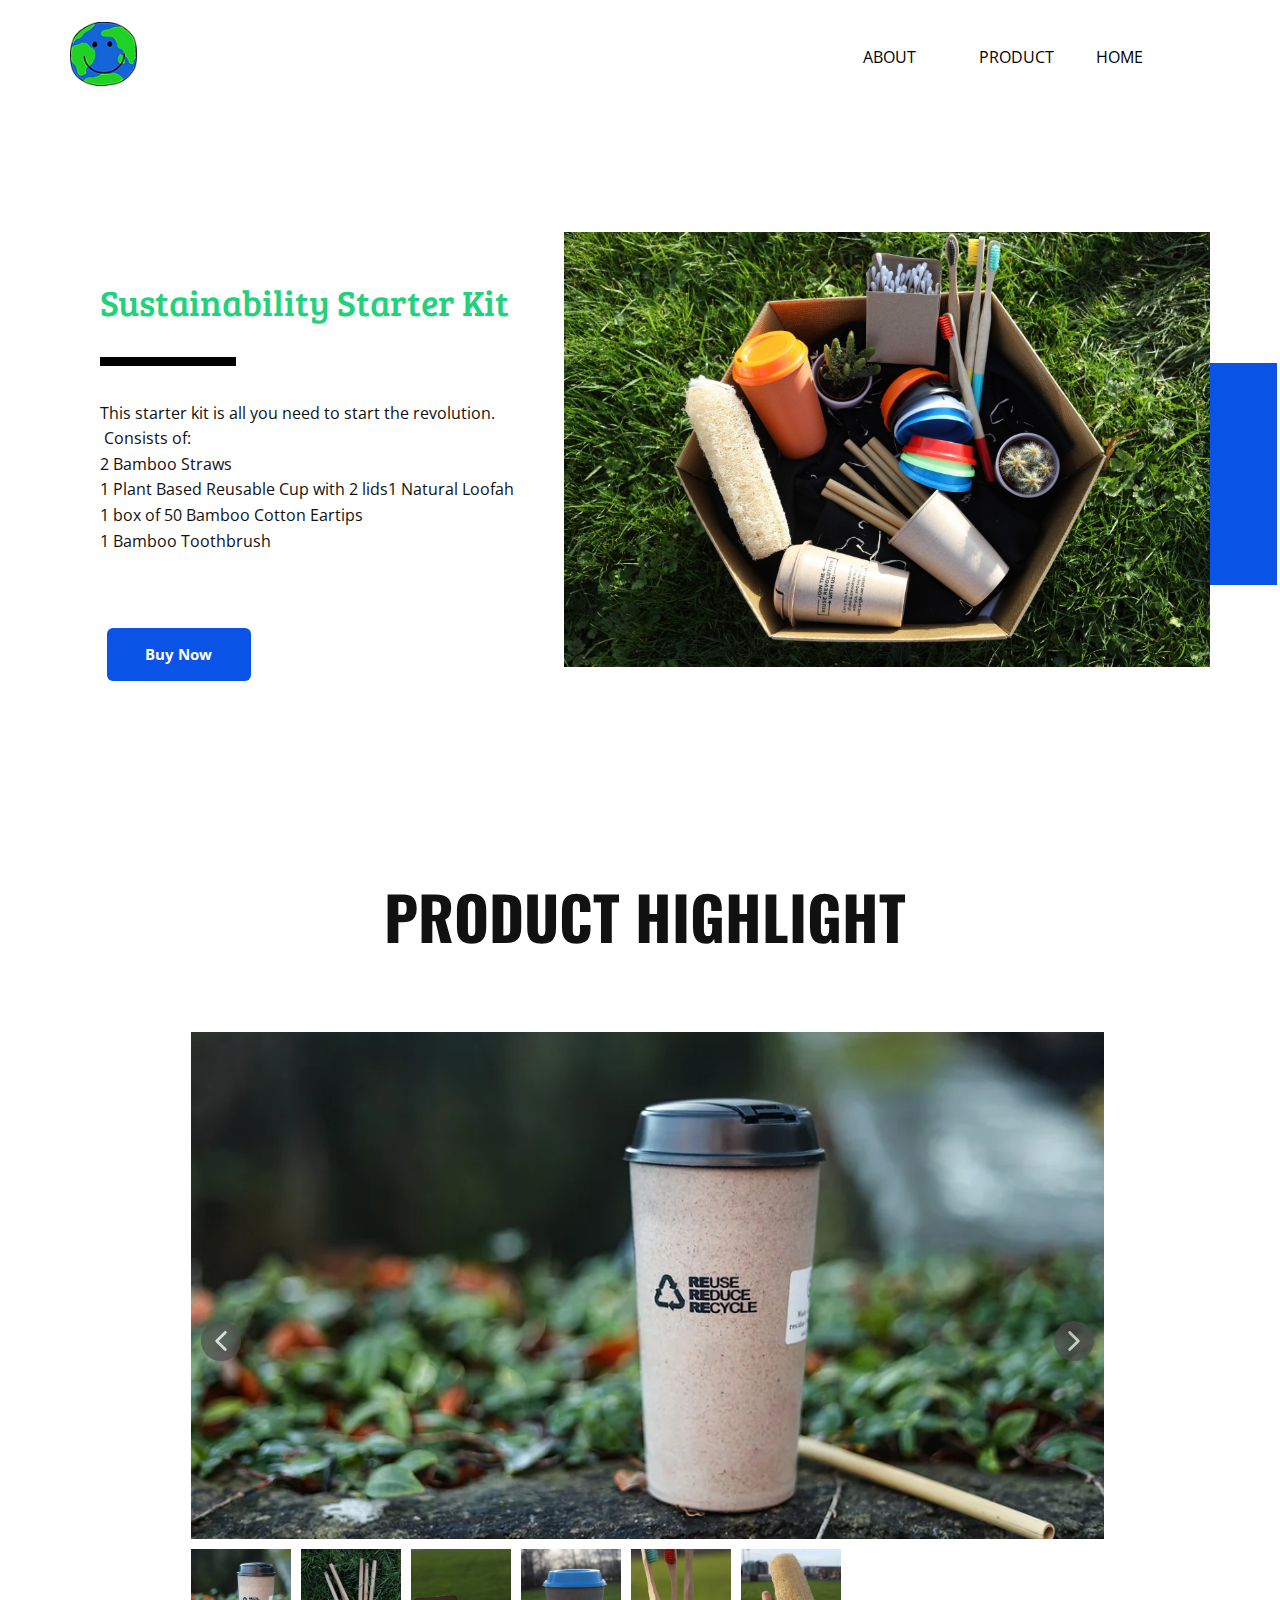
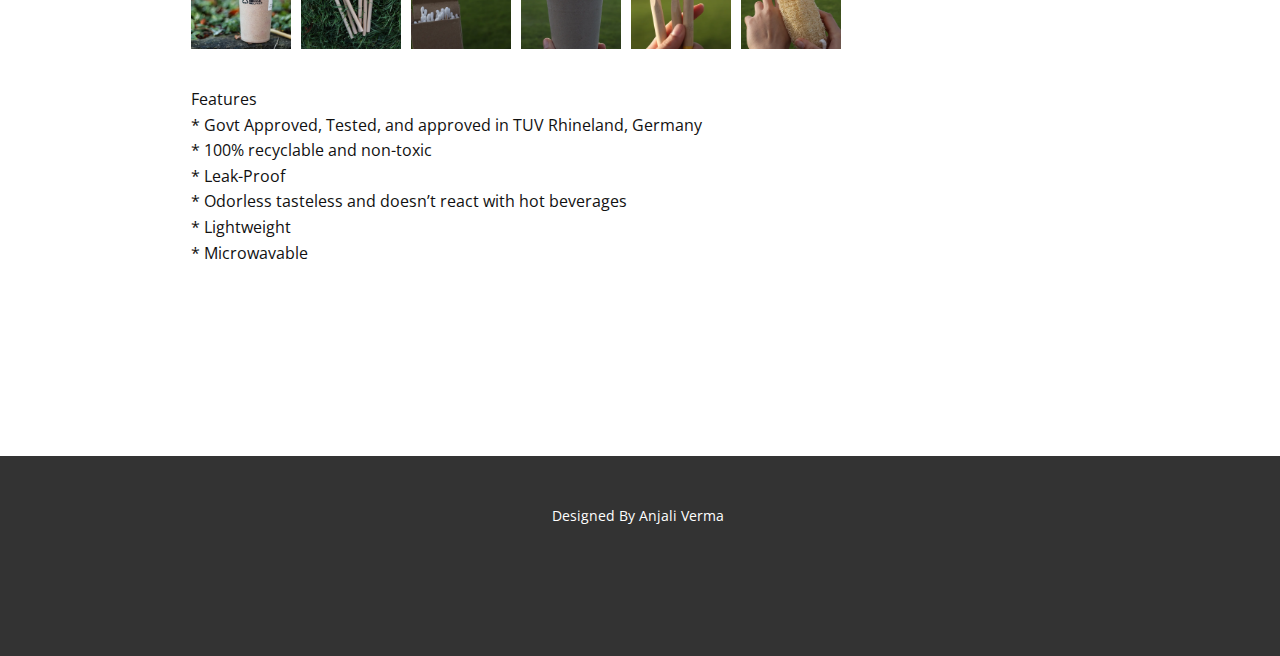
<file: Internship Website/index.html>
<!DOCTYPE html>
<html style="font-size: 16px;" lang="en"><head>
    <meta name="viewport" content="width=device-width, initial-scale=1.0">
    <meta charset="utf-8">
    <meta name="keywords" content="Car Rent">
    <meta name="description" content="">
    <title>Page 3</title>
    <link rel="stylesheet" href="nicepage.css" media="screen">
<link rel="stylesheet" href="Page-3.css" media="screen">
    <script class="u-script" type="text/javascript" src="jquery-1.9.1.min.js" defer=""></script>
    <script class="u-script" type="text/javascript" src="nicepage.js" defer=""></script>
    <meta name="generator" content="Nicepage 5.4.7, nicepage.com">
    <link id="u-theme-google-font" rel="stylesheet" href="https://fonts.googleapis.com/css?family=Roboto:100,100i,300,300i,400,400i,500,500i,700,700i,900,900i|Open+Sans:300,300i,400,400i,500,500i,600,600i,700,700i,800,800i">
    <link id="u-page-google-font" rel="stylesheet" href="https://fonts.googleapis.com/css?family=Oswald:200,300,400,500,600,700|Bree+Serif:400">
    
    
    
    <script type="application/ld+json">{
		"@context": "http://schema.org",
		"@type": "Organization",
		"name": "",
		"logo": "images/earth.jpg"
}</script>
    <meta name="theme-color" content="#0954e7">
    <meta property="og:title" content="Page 3">
    <meta property="og:type" content="website">
  <meta data-intl-tel-input-cdn-path="intlTelInput/"></head>
  <body data-home-page="https://website4032569.nicepage.io/Page-3.html?version=3efed354-3a32-4e52-9f94-bb6ebe6df15c" data-home-page-title="Page 3" class="u-body u-xl-mode" data-lang="en"><header class="u-clearfix u-header u-header" id="sec-2622"><div class="u-clearfix u-sheet u-sheet-1">
        <a href="#" class="u-image u-logo u-image-1" data-image-width="79" data-image-height="75">
          <img src="images/earth.jpg" class="u-logo-image u-logo-image-1">
        </a>
        <div class="u-list u-list-1">
          <div class="u-repeater u-repeater-1">
            <div class="u-container-style u-list-item u-repeater-item">
              <div class="u-container-layout u-similar-container u-container-layout-1">
                <a href="https://www.earthly.ie/product-page/sustainability-starter-pack" class="u-border-1 u-border-active-palette-2-base u-border-hover-palette-1-base u-border-no-left u-border-no-right u-border-no-top u-btn u-button-style u-custom-item u-none u-text-black u-btn-1" target="_blank">ABOUT</a>
              </div>
            </div>
            <div class="u-container-style u-list-item u-repeater-item">
              <div class="u-container-layout u-similar-container u-container-layout-2">
                <a href="https://www.earthly.ie/product-page/sustainability-starter-pack" class="u-border-1 u-border-active-palette-2-base u-border-hover-palette-1-base u-border-no-left u-border-no-right u-border-no-top u-btn u-button-style u-custom-item u-none u-text-black u-btn-2" target="_blank">PRODUCT</a>
              </div>
            </div>
            <div class="u-container-style u-list-item u-repeater-item">
              <div class="u-container-layout u-similar-container u-container-layout-3">
                <a href="https://www.earthly.ie/product-page/sustainability-starter-pack" class="u-border-1 u-border-active-palette-2-base u-border-hover-palette-1-base u-border-no-left u-border-no-right u-border-no-top u-btn u-button-style u-custom-item u-none u-text-black u-btn-3" target="_blank">HOME</a>
              </div>
            </div>
          </div>
        </div>
      </div></header> 
    <section class="u-clearfix u-section-1" id="sec-47a4">
      <div class="u-border-radius-0 u-palette-1-base u-shape u-shape-rectangle u-shape-1"></div>
      <div class="u-clearfix u-layout-wrap u-layout-wrap-1">
        <div class="u-layout">
          <div class="u-layout-row">
            <div class="u-align-left u-container-style u-layout-cell u-left-cell u-size-26 u-layout-cell-1">
              <div class="u-container-layout u-container-layout-1">
                <h1 class="u-custom-font u-text u-text-palette-4-dark-1 u-text-1">Sustainability Starter Kit</h1>
                <div class="u-border-9 u-border-black u-line u-line-horizontal u-line-1"></div>
                <p class="u-text u-text-2"> This starter kit is all you need to start the revolution.&nbsp;<br>&nbsp;Consists of:&nbsp;<br>2 Bamboo Straws<br>1 Plant Based Reusable Cup with 2 lids1 Natural Loofah<br>1 box of 50 Bamboo Cotton Eartips<br>1 Bamboo Toothbrush
                </p>
                <a href="https://www.earthly.ie/product-page/sustainability-starter-pack" class="u-btn u-btn-round u-button-style u-hover-palette-1-light-1 u-palette-1-base u-radius-6 u-btn-1" target="_blank">Buy Now</a>
              </div>
            </div>
            <div class="u-align-right u-container-style u-layout-cell u-right-cell u-size-34 u-layout-cell-2">
              <div class="u-container-layout u-valign-middle u-container-layout-2">
                <img class="u-expanded-width u-image u-image-default u-image-1" src="images/pic1.jpg" alt="" data-image-width="2870" data-image-height="1986">
              </div>
            </div>
          </div>
        </div>
      </div>
      <h1 class="u-text u-text-3">PRODUCT HIGHLIGHT</h1>
    </section>
    <section class="u-align-center u-clearfix u-section-2" id="sec-6a09">
      <div class="u-clearfix u-sheet u-sheet-1">
        <div class="u-carousel u-gallery u-layout-thumbnails u-lightbox u-no-transition u-show-text-always u-gallery-1" id="carousel-e131" data-interval="5000" data-u-ride="carousel">
          <div class="u-carousel-inner u-gallery-inner" role="listbox">
            <div class="u-active u-carousel-item u-gallery-item u-carousel-item-1">
              <div class="u-back-slide" data-image-width="980" data-image-height="551">
                <img class="u-back-image u-expanded" src="images/pic2.jpg">
              </div>
              <div class="u-over-slide u-over-slide-1">
                <h3 class="u-gallery-heading">Sample Title</h3>
                <p class="u-gallery-text">Sample Text</p>
              </div>
            </div>
            <div class="u-carousel-item u-gallery-item u-carousel-item-2">
              <div class="u-back-slide" data-image-width="980" data-image-height="551">
                <img class="u-back-image u-expanded" src="images/pic3.jpg">
              </div>
              <div class="u-over-slide u-over-slide-2">
                <h3 class="u-gallery-heading">Sample Title</h3>
                <p class="u-gallery-text">Sample Text</p>
              </div>
            </div>
            <div class="u-carousel-item u-gallery-item u-carousel-item-3" data-image-width="2836" data-image-height="1875">
              <div class="u-back-slide" data-image-width="980" data-image-height="551">
                <img class="u-back-image u-expanded" src="images/pic4.jpg">
              </div>
              <div class="u-over-slide u-over-slide-3">
                <h3 class="u-gallery-heading">Sample Title</h3>
                <p class="u-gallery-text">Sample Text</p>
              </div>
            </div>
            <div class="u-carousel-item u-gallery-item u-carousel-item-4" data-image-width="980" data-image-height="551">
              <div class="u-back-slide">
                <img class="u-back-image u-expanded" src="images/pic5.jpg">
              </div>
              <div class="u-over-slide u-over-slide-4">
                <h3 class="u-gallery-heading"></h3>
                <p class="u-gallery-text"></p>
              </div>
              <style data-mode="XL" data-visited="true"></style>
              <style data-mode="LG"></style>
              <style data-mode="MD"></style>
              <style data-mode="SM"></style>
              <style data-mode="XS"></style>
            </div>
            <div class="u-carousel-item u-gallery-item u-carousel-item-5" data-image-width="980" data-image-height="551">
              <div class="u-back-slide" data-image-width="980" data-image-height="551">
                <img class="u-back-image u-expanded" src="images/pic6.jpg">
              </div>
              <div class="u-over-slide u-over-slide-5">
                <h3 class="u-gallery-heading"></h3>
                <p class="u-gallery-text"></p>
              </div>
              <style data-mode="XL"></style>
              <style data-mode="LG"></style>
              <style data-mode="MD"></style>
              <style data-mode="SM"></style>
              <style data-mode="XS"></style>
            </div>
            <div class="u-carousel-item u-gallery-item u-carousel-item-6" data-image-width="980" data-image-height="551">
              <div class="u-back-slide">
                <img class="u-back-image u-expanded" src="images/pic7.jpg">
              </div>
              <div class="u-over-slide u-over-slide-6">
                <h3 class="u-gallery-heading"></h3>
                <p class="u-gallery-text"></p>
              </div>
              <style data-mode="XL"></style>
              <style data-mode="LG"></style>
              <style data-mode="MD"></style>
              <style data-mode="SM"></style>
              <style data-mode="XS"></style>
            </div>
          </div>
          <a class="u-absolute-vcenter u-carousel-control u-carousel-control-prev u-grey-70 u-icon-circle u-opacity u-opacity-70 u-spacing-10 u-text-white u-carousel-control-1" href="#carousel-e131" role="button" data-u-slide="prev">
            <span aria-hidden="true">
              <svg viewBox="0 0 451.847 451.847"><path d="M97.141,225.92c0-8.095,3.091-16.192,9.259-22.366L300.689,9.27c12.359-12.359,32.397-12.359,44.751,0
c12.354,12.354,12.354,32.388,0,44.748L173.525,225.92l171.903,171.909c12.354,12.354,12.354,32.391,0,44.744
c-12.354,12.365-32.386,12.365-44.745,0l-194.29-194.281C100.226,242.115,97.141,234.018,97.141,225.92z"></path></svg>
            </span>
            <span class="sr-only">
              <svg viewBox="0 0 451.847 451.847"><path d="M97.141,225.92c0-8.095,3.091-16.192,9.259-22.366L300.689,9.27c12.359-12.359,32.397-12.359,44.751,0
c12.354,12.354,12.354,32.388,0,44.748L173.525,225.92l171.903,171.909c12.354,12.354,12.354,32.391,0,44.744
c-12.354,12.365-32.386,12.365-44.745,0l-194.29-194.281C100.226,242.115,97.141,234.018,97.141,225.92z"></path></svg>
            </span>
          </a>
          <a class="u-absolute-vcenter u-carousel-control u-carousel-control-next u-grey-70 u-icon-circle u-opacity u-opacity-70 u-spacing-10 u-text-white u-carousel-control-2" href="#carousel-e131" role="button" data-u-slide="next">
            <span aria-hidden="true">
              <svg viewBox="0 0 451.846 451.847"><path d="M345.441,248.292L151.154,442.573c-12.359,12.365-32.397,12.365-44.75,0c-12.354-12.354-12.354-32.391,0-44.744
L278.318,225.92L106.409,54.017c-12.354-12.359-12.354-32.394,0-44.748c12.354-12.359,32.391-12.359,44.75,0l194.287,194.284
c6.177,6.18,9.262,14.271,9.262,22.366C354.708,234.018,351.617,242.115,345.441,248.292z"></path></svg>
            </span>
            <span class="sr-only">
              <svg viewBox="0 0 451.846 451.847"><path d="M345.441,248.292L151.154,442.573c-12.359,12.365-32.397,12.365-44.75,0c-12.354-12.354-12.354-32.391,0-44.744
L278.318,225.92L106.409,54.017c-12.354-12.359-12.354-32.394,0-44.748c12.354-12.359,32.391-12.359,44.75,0l194.287,194.284
c6.177,6.18,9.262,14.271,9.262,22.366C354.708,234.018,351.617,242.115,345.441,248.292z"></path></svg>
            </span>
          </a>
          <ol class="u-carousel-thumbnails u-spacing-10 u-carousel-thumbnails-1">
            <li class="u-active u-carousel-thumbnail u-carousel-thumbnail-1" data-u-target="#carousel-e131" data-u-slide-to="0">
              <img class="u-carousel-thumbnail-image u-image" src="images/pic2.jpg">
            </li>
            <li class="u-carousel-thumbnail u-carousel-thumbnail-2" data-u-target="#carousel-e131" data-u-slide-to="1">
              <img class="u-carousel-thumbnail-image u-image" src="images/pic3.jpg">
            </li>
            <li class="u-carousel-thumbnail u-carousel-thumbnail-3" data-u-target="#carousel-e131" data-u-slide-to="2">
              <img class="u-carousel-thumbnail-image u-image" src="images/pic4.jpg">
            </li>
            <li class="u-carousel-thumbnail u-carousel-thumbnail-4" data-u-target="#carousel-e131" data-u-slide-to="3">
              <img class="u-carousel-thumbnail-image u-image" src="images/pic5.jpg">
            </li>
            <li class="u-carousel-thumbnail u-carousel-thumbnail-5" data-u-target="#carousel-e131" data-u-slide-to="4">
              <img class="u-carousel-thumbnail-image u-image" src="images/pic6.jpg">
            </li>
            <li class="u-carousel-thumbnail u-carousel-thumbnail-6" data-u-target="#carousel-e131" data-u-slide-to="5">
              <img class="u-carousel-thumbnail-image u-image" src="images/pic7.jpg">
            </li>
          </ol>
        </div>
        <p class="u-align-left u-text u-text-default u-text-1">Features<br>* Govt Approved, Tested, and approved in TUV Rhineland, Germany<br>* 100% recyclable and non-toxic<br>* Leak-Proof<br>* Odorless tasteless and doesn’t react with hot beverages<br>* Lightweight<br>* Microwavable
        </p>
      </div>
    </section>
    
    
    <footer class="u-align-center u-clearfix u-footer u-grey-80 u-footer" id="sec-8ea5"><div class="u-clearfix u-sheet u-sheet-1">
        <p class="u-small-text u-text u-text-variant u-text-1">Designed By Anjali Verma&nbsp;</p>
      </div></footer>
    <section class="u-backlink u-clearfix u-grey-80">
      <a class="u-link" href="https://nicepage.com/website-templates" target="_blank">
        <span></span>
      </a>
      <p class="u-text">
        <span></span>
      </p>
      <a class="u-link" href="" target="_blank">
        <span></span>
      </a>
    </section>
  
</body></html>
</file>
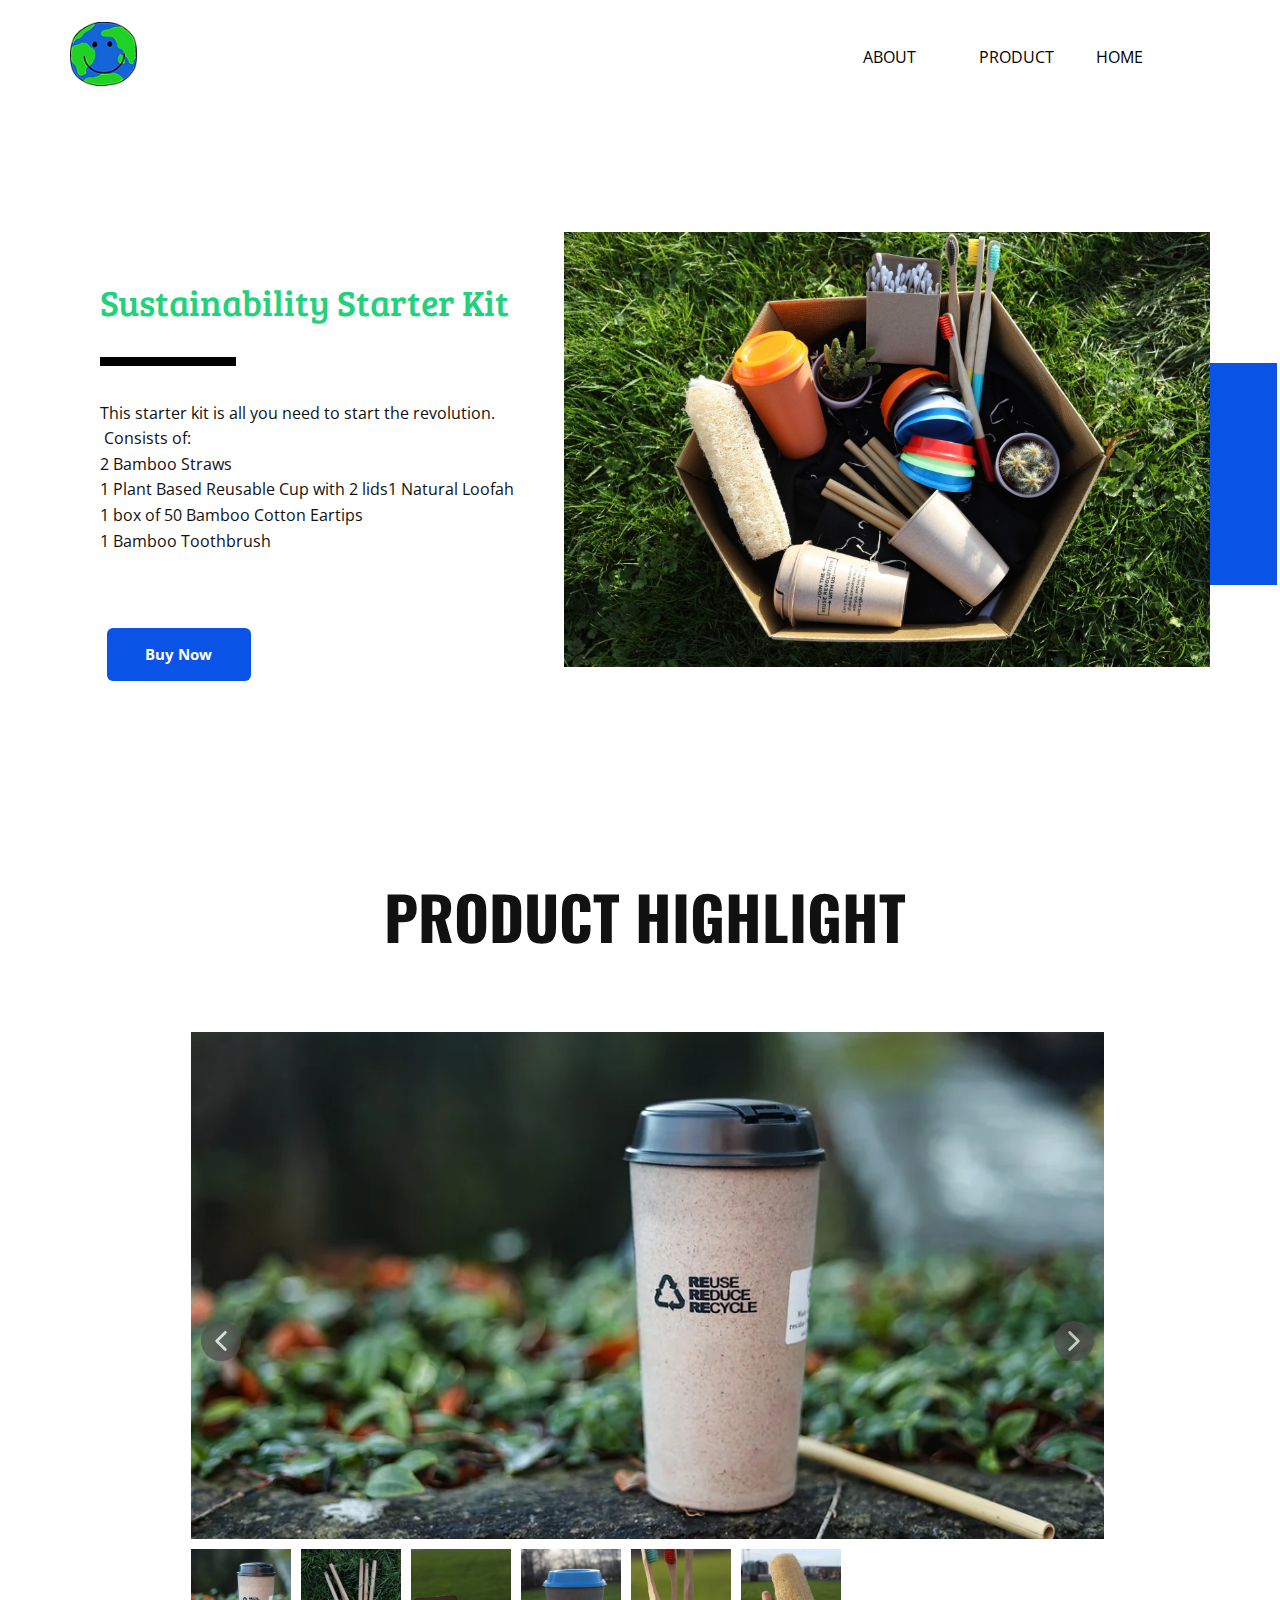
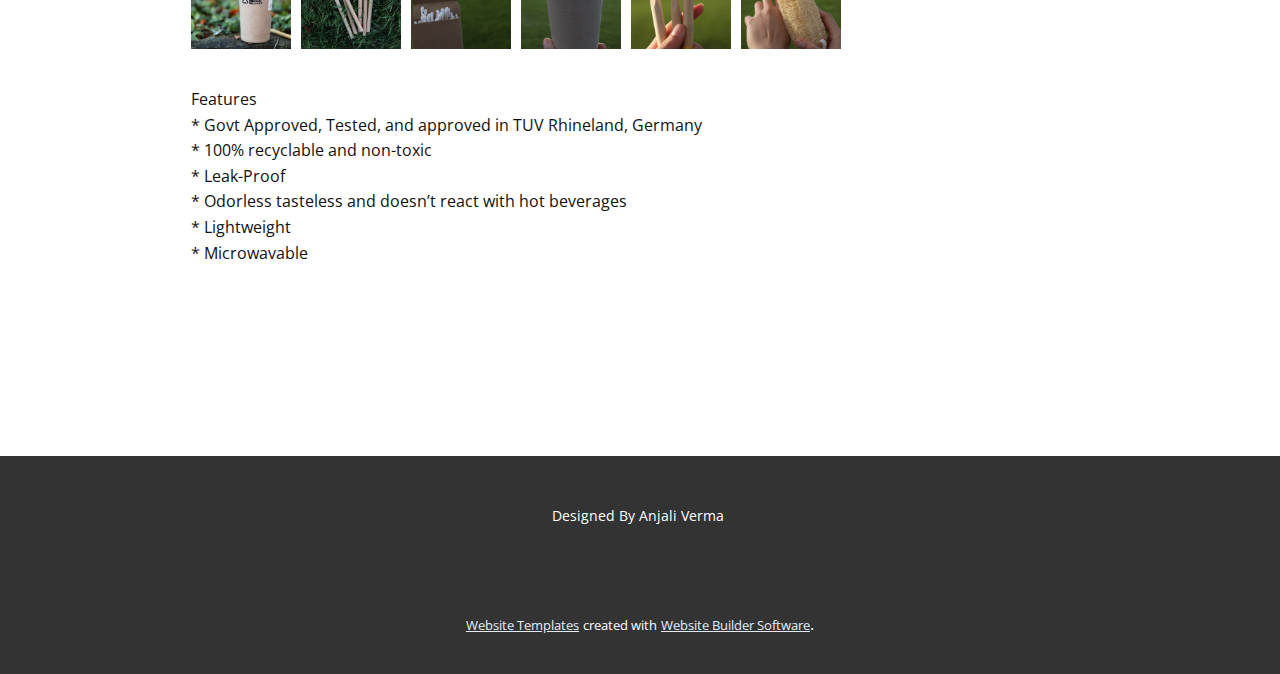
<file: Internship Website/Page-3.html>
<!DOCTYPE html>
<html style="font-size: 16px;" lang="en"><head>
    <meta name="viewport" content="width=device-width, initial-scale=1.0">
    <meta charset="utf-8">
    <meta name="keywords" content="Car Rent">
    <meta name="description" content="">
    <title>Page 3</title>
    <link rel="stylesheet" href="nicepage.css" media="screen">
<link rel="stylesheet" href="Page-3.css" media="screen">
    <script class="u-script" type="text/javascript" src="jquery-1.9.1.min.js" defer=""></script>
    <script class="u-script" type="text/javascript" src="nicepage.js" defer=""></script>
    <meta name="generator" content="Nicepage 5.4.7, nicepage.com">
    <link id="u-theme-google-font" rel="stylesheet" href="https://fonts.googleapis.com/css?family=Roboto:100,100i,300,300i,400,400i,500,500i,700,700i,900,900i|Open+Sans:300,300i,400,400i,500,500i,600,600i,700,700i,800,800i">
    <link id="u-page-google-font" rel="stylesheet" href="https://fonts.googleapis.com/css?family=Oswald:200,300,400,500,600,700|Bree+Serif:400">
    
    
    
    <script type="application/ld+json">{
		"@context": "http://schema.org",
		"@type": "Organization",
		"name": "",
		"logo": "images/earth.jpg"
}</script>
    <meta name="theme-color" content="#0954e7">
    <meta property="og:title" content="Page 3">
    <meta property="og:type" content="website">
  <meta data-intl-tel-input-cdn-path="intlTelInput/"></head>
  <body class="u-body u-xl-mode" data-lang="en"><header class="u-clearfix u-header u-header" id="sec-2622"><div class="u-clearfix u-sheet u-sheet-1">
        <a href="#" class="u-image u-logo u-image-1" data-image-width="79" data-image-height="75">
          <img src="images/earth.jpg" class="u-logo-image u-logo-image-1">
        </a>
        <div class="u-list u-list-1">
          <div class="u-repeater u-repeater-1">
            <div class="u-container-style u-list-item u-repeater-item">
              <div class="u-container-layout u-similar-container u-container-layout-1">
                <a href="https://www.earthly.ie/product-page/sustainability-starter-pack" class="u-border-1 u-border-active-palette-2-base u-border-hover-palette-1-base u-border-no-left u-border-no-right u-border-no-top u-btn u-button-style u-custom-item u-none u-text-black u-btn-1" target="_blank">ABOUT</a>
              </div>
            </div>
            <div class="u-container-style u-list-item u-repeater-item">
              <div class="u-container-layout u-similar-container u-container-layout-2">
                <a href="https://www.earthly.ie/product-page/sustainability-starter-pack" class="u-border-1 u-border-active-palette-2-base u-border-hover-palette-1-base u-border-no-left u-border-no-right u-border-no-top u-btn u-button-style u-custom-item u-none u-text-black u-btn-2" target="_blank">PRODUCT</a>
              </div>
            </div>
            <div class="u-container-style u-list-item u-repeater-item">
              <div class="u-container-layout u-similar-container u-container-layout-3">
                <a href="https://www.earthly.ie/product-page/sustainability-starter-pack" class="u-border-1 u-border-active-palette-2-base u-border-hover-palette-1-base u-border-no-left u-border-no-right u-border-no-top u-btn u-button-style u-custom-item u-none u-text-black u-btn-3" target="_blank">HOME</a>
              </div>
            </div>
          </div>
        </div>
      </div></header> 
    <section class="u-clearfix u-section-1" id="sec-47a4">
      <div class="u-border-radius-0 u-palette-1-base u-shape u-shape-rectangle u-shape-1"></div>
      <div class="u-clearfix u-layout-wrap u-layout-wrap-1">
        <div class="u-layout">
          <div class="u-layout-row">
            <div class="u-align-left u-container-style u-layout-cell u-left-cell u-size-26 u-layout-cell-1">
              <div class="u-container-layout u-container-layout-1">
                <h1 class="u-custom-font u-text u-text-palette-4-dark-1 u-text-1">Sustainability Starter Kit</h1>
                <div class="u-border-9 u-border-black u-line u-line-horizontal u-line-1"></div>
                <p class="u-text u-text-2"> This starter kit is all you need to start the revolution.&nbsp;<br>&nbsp;Consists of:&nbsp;<br>2 Bamboo Straws<br>1 Plant Based Reusable Cup with 2 lids1 Natural Loofah<br>1 box of 50 Bamboo Cotton Eartips<br>1 Bamboo Toothbrush
                </p>
                <a href="https://www.earthly.ie/product-page/sustainability-starter-pack" class="u-btn u-btn-round u-button-style u-hover-palette-1-light-1 u-palette-1-base u-radius-6 u-btn-1" target="_blank">Buy Now</a>
              </div>
            </div>
            <div class="u-align-right u-container-style u-layout-cell u-right-cell u-size-34 u-layout-cell-2">
              <div class="u-container-layout u-valign-middle u-container-layout-2">
                <img class="u-expanded-width u-image u-image-default u-image-1" src="images/pic1.jpg" alt="" data-image-width="2870" data-image-height="1986">
              </div>
            </div>
          </div>
        </div>
      </div>
      <h1 class="u-text u-text-3">PRODUCT HIGHLIGHT</h1>
    </section>
    <section class="u-align-center u-clearfix u-section-2" id="sec-6a09">
      <div class="u-clearfix u-sheet u-sheet-1">
        <div class="u-carousel u-gallery u-layout-thumbnails u-lightbox u-no-transition u-show-text-always u-gallery-1" id="carousel-e131" data-interval="5000" data-u-ride="carousel">
          <div class="u-carousel-inner u-gallery-inner" role="listbox">
            <div class="u-active u-carousel-item u-gallery-item u-carousel-item-1">
              <div class="u-back-slide" data-image-width="980" data-image-height="551">
                <img class="u-back-image u-expanded" src="images/pic2.jpg">
              </div>
              <div class="u-over-slide u-over-slide-1">
                <h3 class="u-gallery-heading">Sample Title</h3>
                <p class="u-gallery-text">Sample Text</p>
              </div>
            </div>
            <div class="u-carousel-item u-gallery-item u-carousel-item-2">
              <div class="u-back-slide" data-image-width="980" data-image-height="551">
                <img class="u-back-image u-expanded" src="images/pic3.jpg">
              </div>
              <div class="u-over-slide u-over-slide-2">
                <h3 class="u-gallery-heading">Sample Title</h3>
                <p class="u-gallery-text">Sample Text</p>
              </div>
            </div>
            <div class="u-carousel-item u-gallery-item u-carousel-item-3" data-image-width="2836" data-image-height="1875">
              <div class="u-back-slide" data-image-width="980" data-image-height="551">
                <img class="u-back-image u-expanded" src="images/pic4.jpg">
              </div>
              <div class="u-over-slide u-over-slide-3">
                <h3 class="u-gallery-heading">Sample Title</h3>
                <p class="u-gallery-text">Sample Text</p>
              </div>
            </div>
            <div class="u-carousel-item u-gallery-item u-carousel-item-4" data-image-width="980" data-image-height="551">
              <div class="u-back-slide">
                <img class="u-back-image u-expanded" src="images/pic5.jpg">
              </div>
              <div class="u-over-slide u-over-slide-4">
                <h3 class="u-gallery-heading"></h3>
                <p class="u-gallery-text"></p>
              </div>
              <style data-mode="XL" data-visited="true"></style>
              <style data-mode="LG"></style>
              <style data-mode="MD"></style>
              <style data-mode="SM"></style>
              <style data-mode="XS"></style>
            </div>
            <div class="u-carousel-item u-gallery-item u-carousel-item-5" data-image-width="980" data-image-height="551">
              <div class="u-back-slide" data-image-width="980" data-image-height="551">
                <img class="u-back-image u-expanded" src="images/pic6.jpg">
              </div>
              <div class="u-over-slide u-over-slide-5">
                <h3 class="u-gallery-heading"></h3>
                <p class="u-gallery-text"></p>
              </div>
              <style data-mode="XL"></style>
              <style data-mode="LG"></style>
              <style data-mode="MD"></style>
              <style data-mode="SM"></style>
              <style data-mode="XS"></style>
            </div>
            <div class="u-carousel-item u-gallery-item u-carousel-item-6" data-image-width="980" data-image-height="551">
              <div class="u-back-slide">
                <img class="u-back-image u-expanded" src="images/pic7.jpg">
              </div>
              <div class="u-over-slide u-over-slide-6">
                <h3 class="u-gallery-heading"></h3>
                <p class="u-gallery-text"></p>
              </div>
              <style data-mode="XL"></style>
              <style data-mode="LG"></style>
              <style data-mode="MD"></style>
              <style data-mode="SM"></style>
              <style data-mode="XS"></style>
            </div>
          </div>
          <a class="u-absolute-vcenter u-carousel-control u-carousel-control-prev u-grey-70 u-icon-circle u-opacity u-opacity-70 u-spacing-10 u-text-white u-carousel-control-1" href="#carousel-e131" role="button" data-u-slide="prev">
            <span aria-hidden="true">
              <svg viewBox="0 0 451.847 451.847"><path d="M97.141,225.92c0-8.095,3.091-16.192,9.259-22.366L300.689,9.27c12.359-12.359,32.397-12.359,44.751,0
c12.354,12.354,12.354,32.388,0,44.748L173.525,225.92l171.903,171.909c12.354,12.354,12.354,32.391,0,44.744
c-12.354,12.365-32.386,12.365-44.745,0l-194.29-194.281C100.226,242.115,97.141,234.018,97.141,225.92z"></path></svg>
            </span>
            <span class="sr-only">
              <svg viewBox="0 0 451.847 451.847"><path d="M97.141,225.92c0-8.095,3.091-16.192,9.259-22.366L300.689,9.27c12.359-12.359,32.397-12.359,44.751,0
c12.354,12.354,12.354,32.388,0,44.748L173.525,225.92l171.903,171.909c12.354,12.354,12.354,32.391,0,44.744
c-12.354,12.365-32.386,12.365-44.745,0l-194.29-194.281C100.226,242.115,97.141,234.018,97.141,225.92z"></path></svg>
            </span>
          </a>
          <a class="u-absolute-vcenter u-carousel-control u-carousel-control-next u-grey-70 u-icon-circle u-opacity u-opacity-70 u-spacing-10 u-text-white u-carousel-control-2" href="#carousel-e131" role="button" data-u-slide="next">
            <span aria-hidden="true">
              <svg viewBox="0 0 451.846 451.847"><path d="M345.441,248.292L151.154,442.573c-12.359,12.365-32.397,12.365-44.75,0c-12.354-12.354-12.354-32.391,0-44.744
L278.318,225.92L106.409,54.017c-12.354-12.359-12.354-32.394,0-44.748c12.354-12.359,32.391-12.359,44.75,0l194.287,194.284
c6.177,6.18,9.262,14.271,9.262,22.366C354.708,234.018,351.617,242.115,345.441,248.292z"></path></svg>
            </span>
            <span class="sr-only">
              <svg viewBox="0 0 451.846 451.847"><path d="M345.441,248.292L151.154,442.573c-12.359,12.365-32.397,12.365-44.75,0c-12.354-12.354-12.354-32.391,0-44.744
L278.318,225.92L106.409,54.017c-12.354-12.359-12.354-32.394,0-44.748c12.354-12.359,32.391-12.359,44.75,0l194.287,194.284
c6.177,6.18,9.262,14.271,9.262,22.366C354.708,234.018,351.617,242.115,345.441,248.292z"></path></svg>
            </span>
          </a>
          <ol class="u-carousel-thumbnails u-spacing-10 u-carousel-thumbnails-1">
            <li class="u-active u-carousel-thumbnail u-carousel-thumbnail-1" data-u-target="#carousel-e131" data-u-slide-to="0">
              <img class="u-carousel-thumbnail-image u-image" src="images/pic2.jpg">
            </li>
            <li class="u-carousel-thumbnail u-carousel-thumbnail-2" data-u-target="#carousel-e131" data-u-slide-to="1">
              <img class="u-carousel-thumbnail-image u-image" src="images/pic3.jpg">
            </li>
            <li class="u-carousel-thumbnail u-carousel-thumbnail-3" data-u-target="#carousel-e131" data-u-slide-to="2">
              <img class="u-carousel-thumbnail-image u-image" src="images/pic4.jpg">
            </li>
            <li class="u-carousel-thumbnail u-carousel-thumbnail-4" data-u-target="#carousel-e131" data-u-slide-to="3">
              <img class="u-carousel-thumbnail-image u-image" src="images/pic5.jpg">
            </li>
            <li class="u-carousel-thumbnail u-carousel-thumbnail-5" data-u-target="#carousel-e131" data-u-slide-to="4">
              <img class="u-carousel-thumbnail-image u-image" src="images/pic6.jpg">
            </li>
            <li class="u-carousel-thumbnail u-carousel-thumbnail-6" data-u-target="#carousel-e131" data-u-slide-to="5">
              <img class="u-carousel-thumbnail-image u-image" src="images/pic7.jpg">
            </li>
          </ol>
        </div>
        <p class="u-align-left u-text u-text-default u-text-1">Features<br>* Govt Approved, Tested, and approved in TUV Rhineland, Germany<br>* 100% recyclable and non-toxic<br>* Leak-Proof<br>* Odorless tasteless and doesn’t react with hot beverages<br>* Lightweight<br>* Microwavable
        </p>
      </div>
    </section>
    
    
    <footer class="u-align-center u-clearfix u-footer u-grey-80 u-footer" id="sec-8ea5"><div class="u-clearfix u-sheet u-sheet-1">
        <p class="u-small-text u-text u-text-variant u-text-1">Designed By Anjali Verma&nbsp;</p>
      </div></footer>
    <section class="u-backlink u-clearfix u-grey-80">
      <a class="u-link" href="https://nicepage.com/website-templates" target="_blank">
        <span>Website Templates</span>
      </a>
      <p class="u-text">
        <span>created with</span>
      </p>
      <a class="u-link" href="" target="_blank">
        <span>Website Builder Software</span>
      </a>. 
    </section>
  
</body></html>
</file>
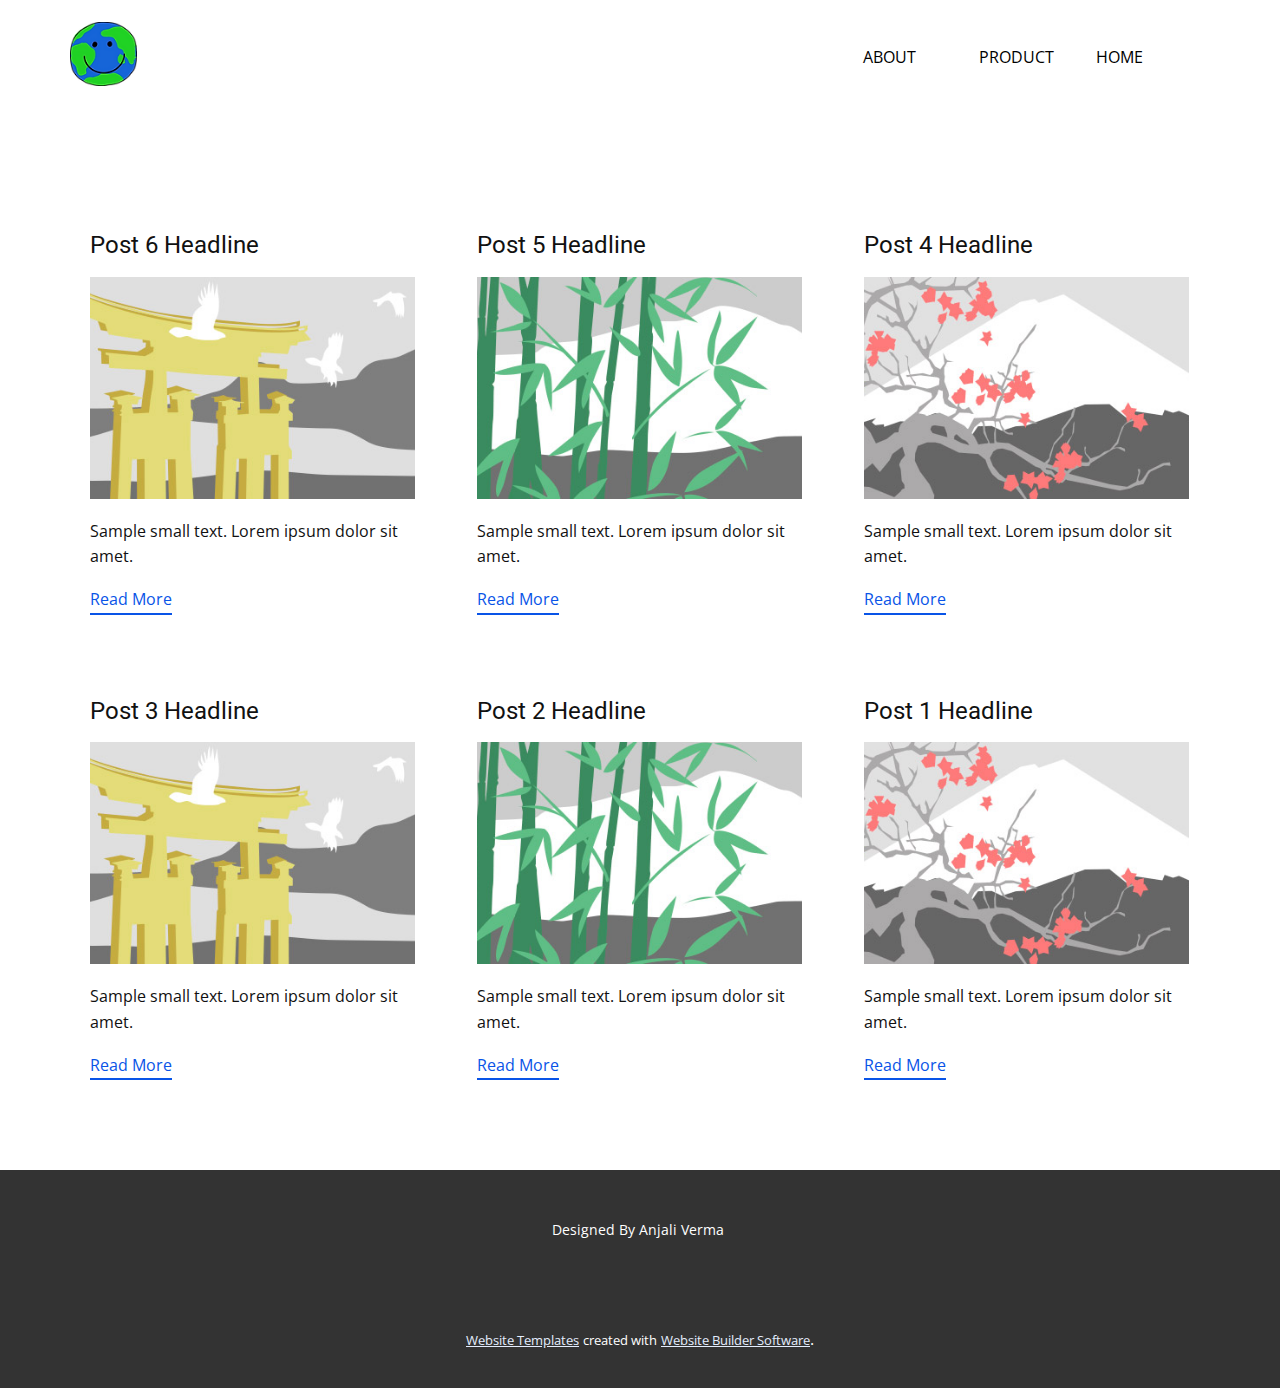
<file: Internship Website/blog/blog.html>
<!DOCTYPE html>
<html style="font-size: 16px;" lang="en"><head>
    <meta name="viewport" content="width=device-width, initial-scale=1.0">
    <meta charset="utf-8">
    <meta name="keywords" content="">
    <meta name="description" content="">
    <title>Blog Template</title>
    <link rel="stylesheet" href="../nicepage.css" media="screen">
<link rel="stylesheet" href="../Blog-Template.css" media="screen">
    <script class="u-script" type="text/javascript" src="../jquery-1.9.1.min.js" defer=""></script>
    <script class="u-script" type="text/javascript" src="../nicepage.js" defer=""></script>
    <meta name="generator" content="Nicepage 5.4.7, nicepage.com">
    <link id="u-theme-google-font" rel="stylesheet" href="https://fonts.googleapis.com/css?family=Roboto:100,100i,300,300i,400,400i,500,500i,700,700i,900,900i|Open+Sans:300,300i,400,400i,500,500i,600,600i,700,700i,800,800i">
    
    
    <script type="application/ld+json">{
		"@context": "http://schema.org",
		"@type": "Organization",
		"name": "",
		"logo": "images/earth.jpg"
}</script>
    <meta name="theme-color" content="#0954e7">
  <meta data-intl-tel-input-cdn-path="intlTelInput/"></head>
  <body class="u-body u-xl-mode" data-lang="en"><header class="u-clearfix u-header u-header" id="sec-2622"><div class="u-clearfix u-sheet u-sheet-1">
        <a href="#" class="u-image u-logo u-image-1" data-image-width="79" data-image-height="75">
          <img src="../images/earth.jpg" class="u-logo-image u-logo-image-1">
        </a>
        <div class="u-list u-list-1">
          <div class="u-repeater u-repeater-1">
            <div class="u-container-style u-list-item u-repeater-item">
              <div class="u-container-layout u-similar-container u-container-layout-1">
                <a href="https://www.earthly.ie/product-page/sustainability-starter-pack" class="u-border-1 u-border-active-palette-2-base u-border-hover-palette-1-base u-border-no-left u-border-no-right u-border-no-top u-btn u-button-style u-custom-item u-none u-text-black u-btn-1" target="_blank">ABOUT</a>
              </div>
            </div>
            <div class="u-container-style u-list-item u-repeater-item">
              <div class="u-container-layout u-similar-container u-container-layout-2">
                <a href="https://www.earthly.ie/product-page/sustainability-starter-pack" class="u-border-1 u-border-active-palette-2-base u-border-hover-palette-1-base u-border-no-left u-border-no-right u-border-no-top u-btn u-button-style u-custom-item u-none u-text-black u-btn-2" target="_blank">PRODUCT</a>
              </div>
            </div>
            <div class="u-container-style u-list-item u-repeater-item">
              <div class="u-container-layout u-similar-container u-container-layout-3">
                <a href="https://www.earthly.ie/product-page/sustainability-starter-pack" class="u-border-1 u-border-active-palette-2-base u-border-hover-palette-1-base u-border-no-left u-border-no-right u-border-no-top u-btn u-button-style u-custom-item u-none u-text-black u-btn-3" target="_blank">HOME</a>
              </div>
            </div>
          </div>
        </div>
      </div></header>
    <section class="u-clearfix u-section-1" id="sec-80ed">
      <div class="u-clearfix u-sheet u-valign-middle u-sheet-1"><!--blog--><!--blog_options_json--><!--{"type":"Recent","source":"","tags":"","count":""}--><!--/blog_options_json-->
        <div class="u-blog u-expanded-width u-repeater u-repeater-1"><!--blog_post-->
          <div class="u-blog-post u-container-style u-repeater-item u-white u-repeater-item-1">
            <div class="u-container-layout u-similar-container u-valign-top u-container-layout-1"><!--blog_post_header-->
              <h4 class="u-blog-control u-text u-text-1">
                <a class="u-post-header-link" href="../blog/post-5.html">Post 6 Headline</a>
              </h4><!--/blog_post_header--><!--blog_post_image-->
              <a class="u-post-header-link" href="../blog/post-5.html"><img alt="" class="u-blog-control u-expanded-width u-image u-image-default u-image-1" src="../images/8ad73f3c.jpeg"></a><!--/blog_post_image--><!--blog_post_content-->
              <div class="u-blog-control u-post-content u-text u-text-2 fr-view">Sample small text. Lorem ipsum dolor sit amet.</div><!--/blog_post_content--><!--blog_post_readmore-->
              <a href="../blog/post-5.html" class="u-blog-control u-border-2 u-border-palette-1-base u-btn u-btn-rectangle u-button-style u-none u-btn-1"><!--blog_post_readmore_content--><!--options_json--><!--{"content":"","defaultValue":"Read More"}--><!--/options_json-->Read More<!--/blog_post_readmore_content--></a><!--/blog_post_readmore-->
            </div>
          </div><div class="u-blog-post u-container-style u-repeater-item u-video-cover u-white">
            <div class="u-container-layout u-similar-container u-valign-top u-container-layout-2"><!--blog_post_header-->
              <h4 class="u-blog-control u-text u-text-3">
                <a class="u-post-header-link" href="../blog/post-4.html">Post 5 Headline</a>
              </h4><!--/blog_post_header--><!--blog_post_image-->
              <a class="u-post-header-link" href="../blog/post-4.html"><img alt="" class="u-blog-control u-expanded-width u-image u-image-default u-image-2" src="../images/68f64b9d.jpeg"></a><!--/blog_post_image--><!--blog_post_content-->
              <div class="u-blog-control u-post-content u-text u-text-4 fr-view">Sample small text. Lorem ipsum dolor sit amet.</div><!--/blog_post_content--><!--blog_post_readmore-->
              <a href="../blog/post-4.html" class="u-blog-control u-border-2 u-border-palette-1-base u-btn u-btn-rectangle u-button-style u-none u-btn-2"><!--blog_post_readmore_content--><!--options_json--><!--{"content":"","defaultValue":"Read More"}--><!--/options_json-->Read More<!--/blog_post_readmore_content--></a><!--/blog_post_readmore-->
            </div>
          </div><div class="u-blog-post u-container-style u-repeater-item u-video-cover u-white">
            <div class="u-container-layout u-similar-container u-valign-top u-container-layout-3"><!--blog_post_header-->
              <h4 class="u-blog-control u-text u-text-5">
                <a class="u-post-header-link" href="../blog/post-3.html">Post 4 Headline</a>
              </h4><!--/blog_post_header--><!--blog_post_image-->
              <a class="u-post-header-link" href="../blog/post-3.html"><img alt="" class="u-blog-control u-expanded-width u-image u-image-default u-image-3" src="../images/0fd3416c.jpeg"></a><!--/blog_post_image--><!--blog_post_content-->
              <div class="u-blog-control u-post-content u-text u-text-6 fr-view">Sample small text. Lorem ipsum dolor sit amet.</div><!--/blog_post_content--><!--blog_post_readmore-->
              <a href="../blog/post-3.html" class="u-blog-control u-border-2 u-border-palette-1-base u-btn u-btn-rectangle u-button-style u-none u-btn-3"><!--blog_post_readmore_content--><!--options_json--><!--{"content":"","defaultValue":"Read More"}--><!--/options_json-->Read More<!--/blog_post_readmore_content--></a><!--/blog_post_readmore-->
            </div>
          </div><div class="u-blog-post u-container-style u-repeater-item u-white u-repeater-item-1">
            <div class="u-container-layout u-similar-container u-valign-top u-container-layout-1"><!--blog_post_header-->
              <h4 class="u-blog-control u-text u-text-1">
                <a class="u-post-header-link" href="../blog/post-2.html">Post 3 Headline</a>
              </h4><!--/blog_post_header--><!--blog_post_image-->
              <a class="u-post-header-link" href="../blog/post-2.html"><img alt="" class="u-blog-control u-expanded-width u-image u-image-default u-image-1" src="../images/8ad73f3c.jpeg"></a><!--/blog_post_image--><!--blog_post_content-->
              <div class="u-blog-control u-post-content u-text u-text-2 fr-view">Sample small text. Lorem ipsum dolor sit amet.</div><!--/blog_post_content--><!--blog_post_readmore-->
              <a href="../blog/post-2.html" class="u-blog-control u-border-2 u-border-palette-1-base u-btn u-btn-rectangle u-button-style u-none u-btn-1"><!--blog_post_readmore_content--><!--options_json--><!--{"content":"","defaultValue":"Read More"}--><!--/options_json-->Read More<!--/blog_post_readmore_content--></a><!--/blog_post_readmore-->
            </div>
          </div><div class="u-blog-post u-container-style u-repeater-item u-video-cover u-white">
            <div class="u-container-layout u-similar-container u-valign-top u-container-layout-2"><!--blog_post_header-->
              <h4 class="u-blog-control u-text u-text-3">
                <a class="u-post-header-link" href="../blog/post-1.html">Post 2 Headline</a>
              </h4><!--/blog_post_header--><!--blog_post_image-->
              <a class="u-post-header-link" href="../blog/post-1.html"><img alt="" class="u-blog-control u-expanded-width u-image u-image-default u-image-2" src="../images/68f64b9d.jpeg"></a><!--/blog_post_image--><!--blog_post_content-->
              <div class="u-blog-control u-post-content u-text u-text-4 fr-view">Sample small text. Lorem ipsum dolor sit amet.</div><!--/blog_post_content--><!--blog_post_readmore-->
              <a href="../blog/post-1.html" class="u-blog-control u-border-2 u-border-palette-1-base u-btn u-btn-rectangle u-button-style u-none u-btn-2"><!--blog_post_readmore_content--><!--options_json--><!--{"content":"","defaultValue":"Read More"}--><!--/options_json-->Read More<!--/blog_post_readmore_content--></a><!--/blog_post_readmore-->
            </div>
          </div><div class="u-blog-post u-container-style u-repeater-item u-video-cover u-white">
            <div class="u-container-layout u-similar-container u-valign-top u-container-layout-3"><!--blog_post_header-->
              <h4 class="u-blog-control u-text u-text-5">
                <a class="u-post-header-link" href="../blog/post.html">Post 1 Headline</a>
              </h4><!--/blog_post_header--><!--blog_post_image-->
              <a class="u-post-header-link" href="../blog/post.html"><img alt="" class="u-blog-control u-expanded-width u-image u-image-default u-image-3" src="../images/0fd3416c.jpeg"></a><!--/blog_post_image--><!--blog_post_content-->
              <div class="u-blog-control u-post-content u-text u-text-6 fr-view">Sample small text. Lorem ipsum dolor sit amet.</div><!--/blog_post_content--><!--blog_post_readmore-->
              <a href="../blog/post.html" class="u-blog-control u-border-2 u-border-palette-1-base u-btn u-btn-rectangle u-button-style u-none u-btn-3"><!--blog_post_readmore_content--><!--options_json--><!--{"content":"","defaultValue":"Read More"}--><!--/options_json-->Read More<!--/blog_post_readmore_content--></a><!--/blog_post_readmore-->
            </div>
          </div><!--/blog_post--><!--blog_post-->
          <!--/blog_post--><!--blog_post-->
          <!--/blog_post-->
        </div><!--/blog-->
      </div>
    </section>
    
    
    <footer class="u-align-center u-clearfix u-footer u-grey-80 u-footer" id="sec-8ea5"><div class="u-clearfix u-sheet u-sheet-1">
        <p class="u-small-text u-text u-text-variant u-text-1">Designed By Anjali Verma&nbsp;</p>
      </div></footer>
    <section class="u-backlink u-clearfix u-grey-80">
      <a class="u-link" href="https://nicepage.com/website-templates" target="_blank">
        <span>Website Templates</span>
      </a>
      <p class="u-text">
        <span>created with</span>
      </p>
      <a class="u-link" href="" target="_blank">
        <span>Website Builder Software</span>
      </a>. 
    </section>
  
</body></html>
</file>
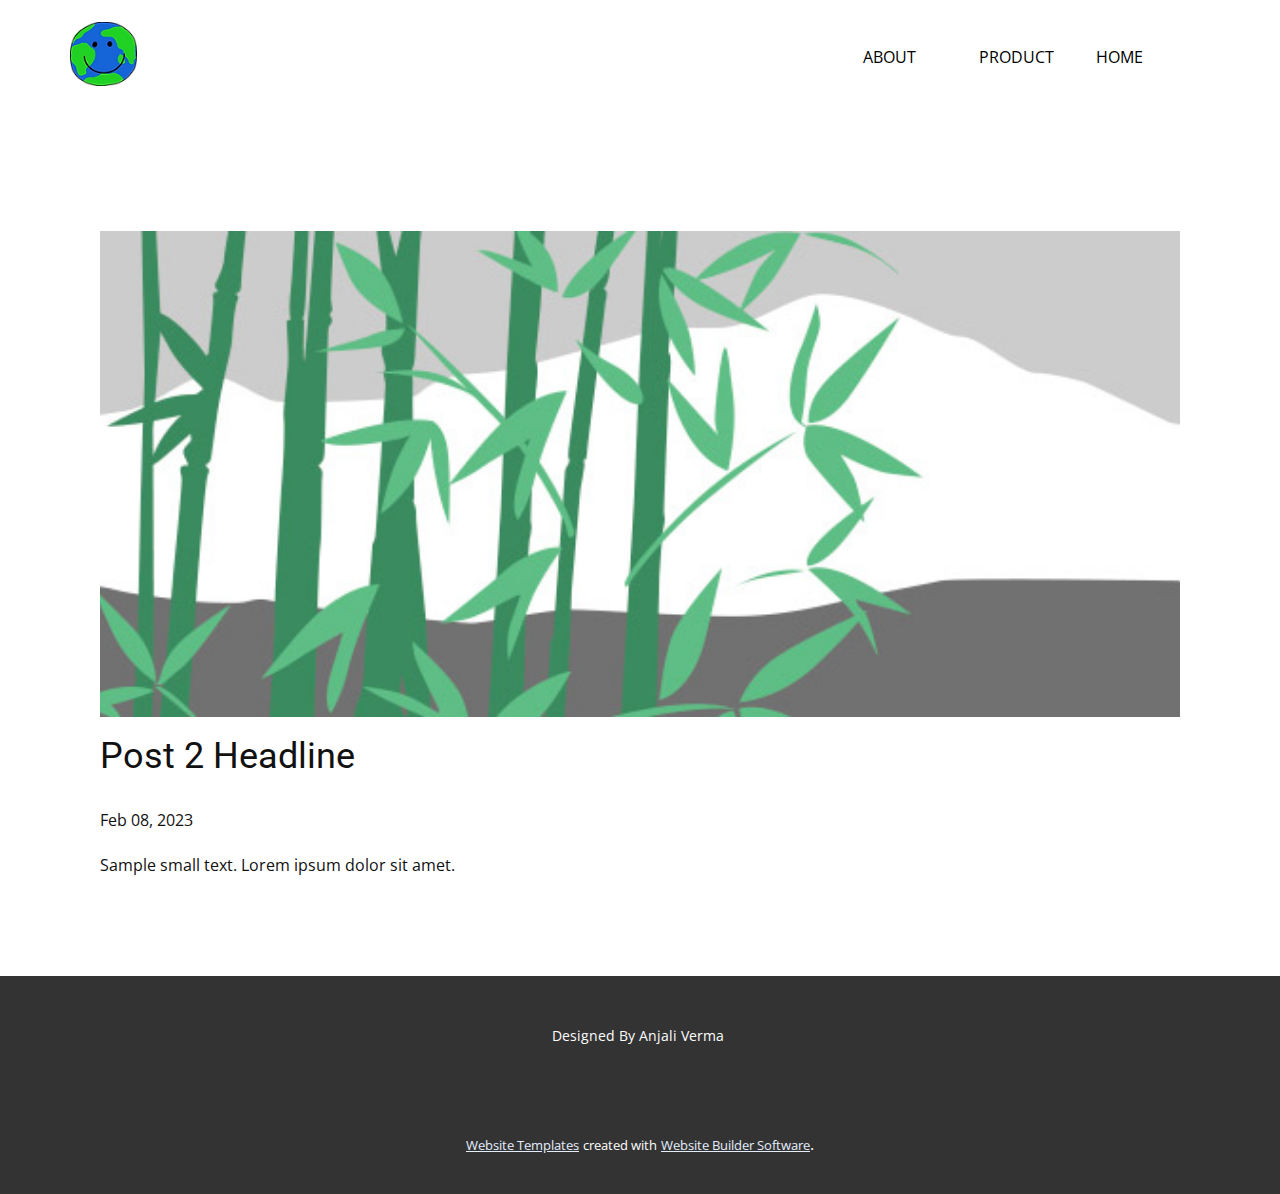
<file: Internship Website/blog/post-1.html>
<!DOCTYPE html>
<html style="font-size: 16px;" lang="en"><head>
    <meta name="viewport" content="width=device-width, initial-scale=1.0">
    <meta charset="utf-8">
    <meta name="keywords" content="Post 1 Headline">
    <meta name="description" content="">
    <title>Post 2 Headline</title>
    <link rel="stylesheet" href="../nicepage.css" media="screen">
<link rel="stylesheet" href="../Post-Template.css" media="screen">
    <script class="u-script" type="text/javascript" src="../jquery-1.9.1.min.js" defer=""></script>
    <script class="u-script" type="text/javascript" src="../nicepage.js" defer=""></script>
    <meta name="generator" content="Nicepage 5.4.7, nicepage.com">
    <link id="u-theme-google-font" rel="stylesheet" href="https://fonts.googleapis.com/css?family=Roboto:100,100i,300,300i,400,400i,500,500i,700,700i,900,900i|Open+Sans:300,300i,400,400i,500,500i,600,600i,700,700i,800,800i">
    
    
    <script type="application/ld+json">{
		"@context": "http://schema.org",
		"@type": "Organization",
		"name": "",
		"logo": "images/earth.jpg"
}</script>
    <meta name="theme-color" content="#0954e7">
  <meta data-intl-tel-input-cdn-path="intlTelInput/"></head>
  <body class="u-body u-xl-mode" data-lang="en"><header class="u-clearfix u-header u-header" id="sec-2622"><div class="u-clearfix u-sheet u-sheet-1">
        <a href="#" class="u-image u-logo u-image-1" data-image-width="79" data-image-height="75">
          <img src="../images/earth.jpg" class="u-logo-image u-logo-image-1">
        </a>
        <div class="u-list u-list-1">
          <div class="u-repeater u-repeater-1">
            <div class="u-container-style u-list-item u-repeater-item">
              <div class="u-container-layout u-similar-container u-container-layout-1">
                <a href="https://www.earthly.ie/product-page/sustainability-starter-pack" class="u-border-1 u-border-active-palette-2-base u-border-hover-palette-1-base u-border-no-left u-border-no-right u-border-no-top u-btn u-button-style u-custom-item u-none u-text-black u-btn-1" target="_blank">ABOUT</a>
              </div>
            </div>
            <div class="u-container-style u-list-item u-repeater-item">
              <div class="u-container-layout u-similar-container u-container-layout-2">
                <a href="https://www.earthly.ie/product-page/sustainability-starter-pack" class="u-border-1 u-border-active-palette-2-base u-border-hover-palette-1-base u-border-no-left u-border-no-right u-border-no-top u-btn u-button-style u-custom-item u-none u-text-black u-btn-2" target="_blank">PRODUCT</a>
              </div>
            </div>
            <div class="u-container-style u-list-item u-repeater-item">
              <div class="u-container-layout u-similar-container u-container-layout-3">
                <a href="https://www.earthly.ie/product-page/sustainability-starter-pack" class="u-border-1 u-border-active-palette-2-base u-border-hover-palette-1-base u-border-no-left u-border-no-right u-border-no-top u-btn u-button-style u-custom-item u-none u-text-black u-btn-3" target="_blank">HOME</a>
              </div>
            </div>
          </div>
        </div>
      </div></header>
    <section class="u-align-center u-clearfix u-section-1" id="sec-5aee">
      <div class="u-clearfix u-sheet u-valign-middle-md u-valign-middle-sm u-valign-middle-xs u-sheet-1"><!--post_details--><!--post_details_options_json--><!--{"source":""}--><!--/post_details_options_json--><!--blog_post-->
        <div class="u-container-style u-expanded-width u-post-details u-post-details-1">
          <div class="u-container-layout u-valign-middle u-container-layout-1"><!--blog_post_image-->
            <img alt="" class="u-blog-control u-expanded-width u-image u-image-default u-image-1" src="../images/68f64b9d.jpeg"><!--/blog_post_image--><!--blog_post_header-->
            <h2 class="u-blog-control u-text u-text-1">Post 2 Headline</h2><!--/blog_post_header--><!--blog_post_metadata-->
            <div class="u-blog-control u-metadata u-metadata-1"><!--blog_post_metadata_date-->
              <span class="u-meta-date u-meta-icon">Feb 08, 2023</span><!--/blog_post_metadata_date--><!--blog_post_metadata_category-->
              <!--/blog_post_metadata_category--><!--blog_post_metadata_comments-->
              <!--/blog_post_metadata_comments-->
            </div><!--/blog_post_metadata--><!--blog_post_content-->
            <div class="u-align-justify u-blog-control u-post-content u-text u-text-2 fr-view">
  Sample small text. Lorem ipsum dolor sit amet.
  </div><!--/blog_post_content-->
          </div>
        </div><!--/blog_post--><!--/post_details-->
      </div>
    </section>
    
    
    <footer class="u-align-center u-clearfix u-footer u-grey-80 u-footer" id="sec-8ea5"><div class="u-clearfix u-sheet u-sheet-1">
        <p class="u-small-text u-text u-text-variant u-text-1">Designed By Anjali Verma&nbsp;</p>
      </div></footer>
    <section class="u-backlink u-clearfix u-grey-80">
      <a class="u-link" href="https://nicepage.com/website-templates" target="_blank">
        <span>Website Templates</span>
      </a>
      <p class="u-text">
        <span>created with</span>
      </p>
      <a class="u-link" href="" target="_blank">
        <span>Website Builder Software</span>
      </a>. 
    </section>
  
</body></html>
</file>
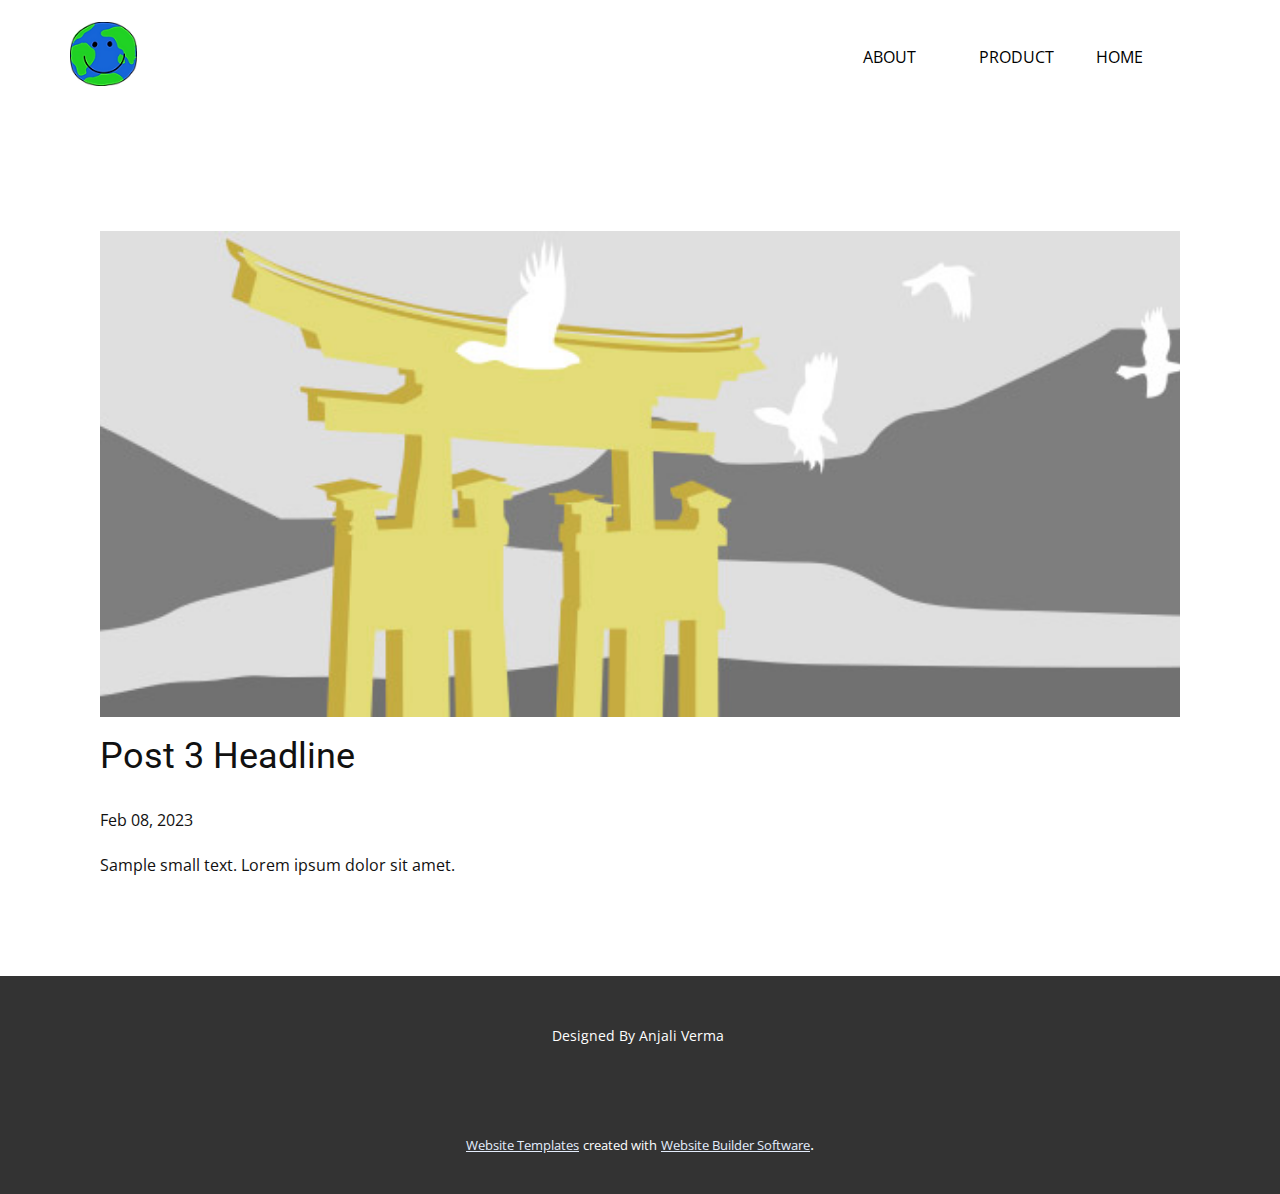
<file: Internship Website/blog/post-2.html>
<!DOCTYPE html>
<html style="font-size: 16px;" lang="en"><head>
    <meta name="viewport" content="width=device-width, initial-scale=1.0">
    <meta charset="utf-8">
    <meta name="keywords" content="Post 1 Headline">
    <meta name="description" content="">
    <title>Post 3 Headline</title>
    <link rel="stylesheet" href="../nicepage.css" media="screen">
<link rel="stylesheet" href="../Post-Template.css" media="screen">
    <script class="u-script" type="text/javascript" src="../jquery-1.9.1.min.js" defer=""></script>
    <script class="u-script" type="text/javascript" src="../nicepage.js" defer=""></script>
    <meta name="generator" content="Nicepage 5.4.7, nicepage.com">
    <link id="u-theme-google-font" rel="stylesheet" href="https://fonts.googleapis.com/css?family=Roboto:100,100i,300,300i,400,400i,500,500i,700,700i,900,900i|Open+Sans:300,300i,400,400i,500,500i,600,600i,700,700i,800,800i">
    
    
    <script type="application/ld+json">{
		"@context": "http://schema.org",
		"@type": "Organization",
		"name": "",
		"logo": "images/earth.jpg"
}</script>
    <meta name="theme-color" content="#0954e7">
  <meta data-intl-tel-input-cdn-path="intlTelInput/"></head>
  <body class="u-body u-xl-mode" data-lang="en"><header class="u-clearfix u-header u-header" id="sec-2622"><div class="u-clearfix u-sheet u-sheet-1">
        <a href="#" class="u-image u-logo u-image-1" data-image-width="79" data-image-height="75">
          <img src="../images/earth.jpg" class="u-logo-image u-logo-image-1">
        </a>
        <div class="u-list u-list-1">
          <div class="u-repeater u-repeater-1">
            <div class="u-container-style u-list-item u-repeater-item">
              <div class="u-container-layout u-similar-container u-container-layout-1">
                <a href="https://www.earthly.ie/product-page/sustainability-starter-pack" class="u-border-1 u-border-active-palette-2-base u-border-hover-palette-1-base u-border-no-left u-border-no-right u-border-no-top u-btn u-button-style u-custom-item u-none u-text-black u-btn-1" target="_blank">ABOUT</a>
              </div>
            </div>
            <div class="u-container-style u-list-item u-repeater-item">
              <div class="u-container-layout u-similar-container u-container-layout-2">
                <a href="https://www.earthly.ie/product-page/sustainability-starter-pack" class="u-border-1 u-border-active-palette-2-base u-border-hover-palette-1-base u-border-no-left u-border-no-right u-border-no-top u-btn u-button-style u-custom-item u-none u-text-black u-btn-2" target="_blank">PRODUCT</a>
              </div>
            </div>
            <div class="u-container-style u-list-item u-repeater-item">
              <div class="u-container-layout u-similar-container u-container-layout-3">
                <a href="https://www.earthly.ie/product-page/sustainability-starter-pack" class="u-border-1 u-border-active-palette-2-base u-border-hover-palette-1-base u-border-no-left u-border-no-right u-border-no-top u-btn u-button-style u-custom-item u-none u-text-black u-btn-3" target="_blank">HOME</a>
              </div>
            </div>
          </div>
        </div>
      </div></header>
    <section class="u-align-center u-clearfix u-section-1" id="sec-5aee">
      <div class="u-clearfix u-sheet u-valign-middle-md u-valign-middle-sm u-valign-middle-xs u-sheet-1"><!--post_details--><!--post_details_options_json--><!--{"source":""}--><!--/post_details_options_json--><!--blog_post-->
        <div class="u-container-style u-expanded-width u-post-details u-post-details-1">
          <div class="u-container-layout u-valign-middle u-container-layout-1"><!--blog_post_image-->
            <img alt="" class="u-blog-control u-expanded-width u-image u-image-default u-image-1" src="../images/8ad73f3c.jpeg"><!--/blog_post_image--><!--blog_post_header-->
            <h2 class="u-blog-control u-text u-text-1">Post 3 Headline</h2><!--/blog_post_header--><!--blog_post_metadata-->
            <div class="u-blog-control u-metadata u-metadata-1"><!--blog_post_metadata_date-->
              <span class="u-meta-date u-meta-icon">Feb 08, 2023</span><!--/blog_post_metadata_date--><!--blog_post_metadata_category-->
              <!--/blog_post_metadata_category--><!--blog_post_metadata_comments-->
              <!--/blog_post_metadata_comments-->
            </div><!--/blog_post_metadata--><!--blog_post_content-->
            <div class="u-align-justify u-blog-control u-post-content u-text u-text-2 fr-view">
  Sample small text. Lorem ipsum dolor sit amet.
  </div><!--/blog_post_content-->
          </div>
        </div><!--/blog_post--><!--/post_details-->
      </div>
    </section>
    
    
    <footer class="u-align-center u-clearfix u-footer u-grey-80 u-footer" id="sec-8ea5"><div class="u-clearfix u-sheet u-sheet-1">
        <p class="u-small-text u-text u-text-variant u-text-1">Designed By Anjali Verma&nbsp;</p>
      </div></footer>
    <section class="u-backlink u-clearfix u-grey-80">
      <a class="u-link" href="https://nicepage.com/website-templates" target="_blank">
        <span>Website Templates</span>
      </a>
      <p class="u-text">
        <span>created with</span>
      </p>
      <a class="u-link" href="" target="_blank">
        <span>Website Builder Software</span>
      </a>. 
    </section>
  
</body></html>
</file>
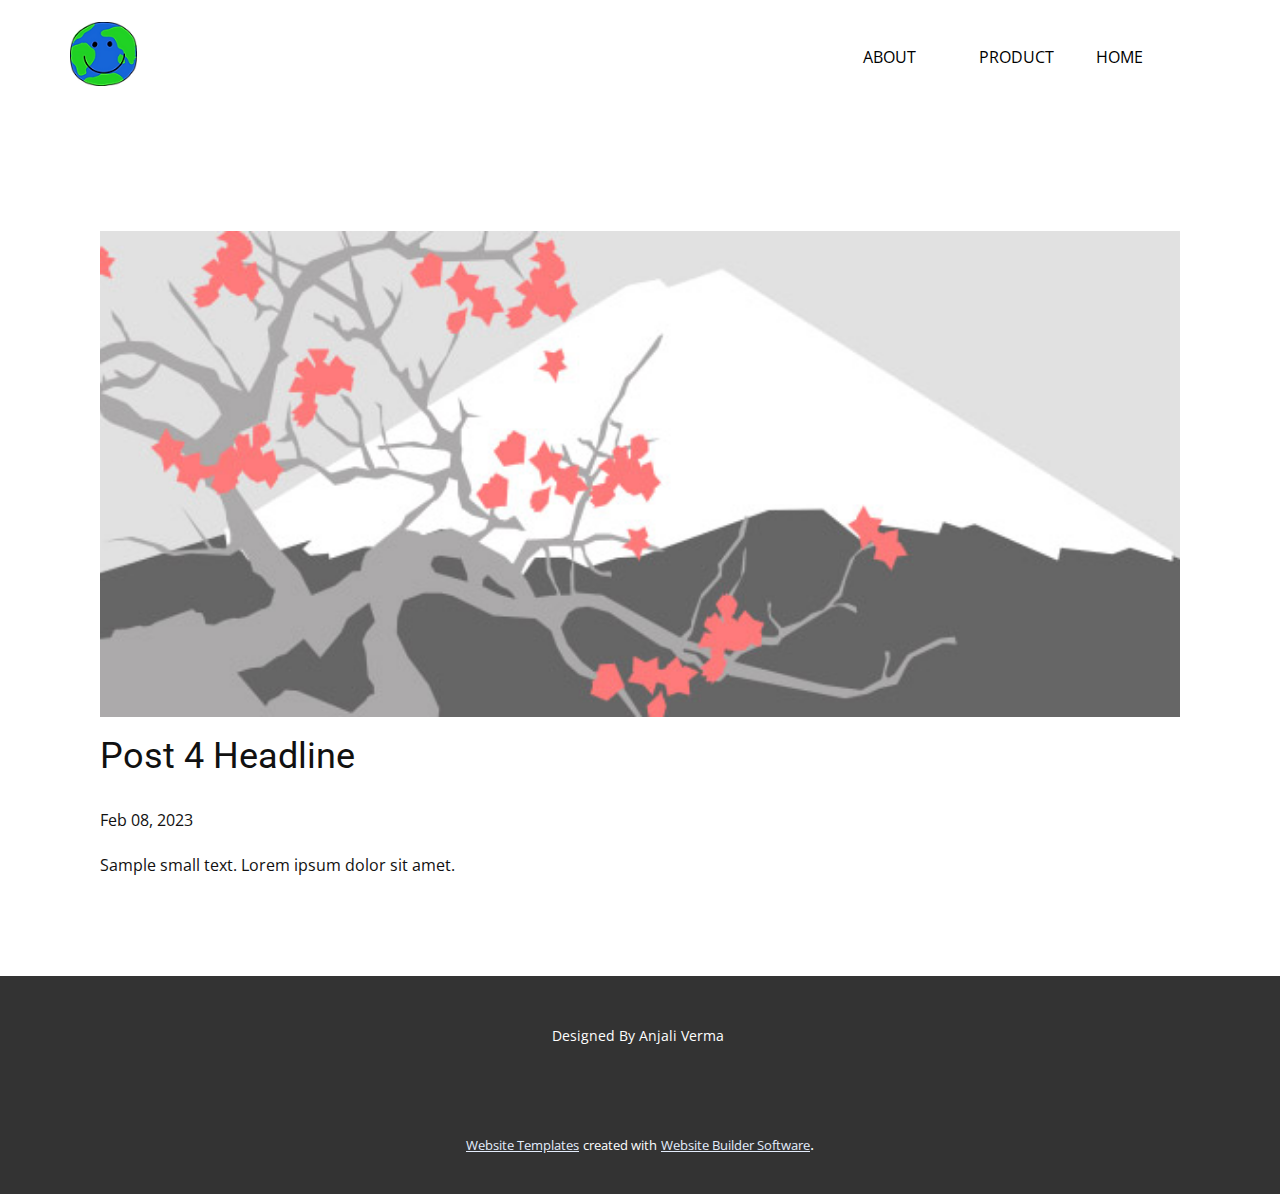
<file: Internship Website/blog/post-3.html>
<!DOCTYPE html>
<html style="font-size: 16px;" lang="en"><head>
    <meta name="viewport" content="width=device-width, initial-scale=1.0">
    <meta charset="utf-8">
    <meta name="keywords" content="Post 1 Headline">
    <meta name="description" content="">
    <title>Post 4 Headline</title>
    <link rel="stylesheet" href="../nicepage.css" media="screen">
<link rel="stylesheet" href="../Post-Template.css" media="screen">
    <script class="u-script" type="text/javascript" src="../jquery-1.9.1.min.js" defer=""></script>
    <script class="u-script" type="text/javascript" src="../nicepage.js" defer=""></script>
    <meta name="generator" content="Nicepage 5.4.7, nicepage.com">
    <link id="u-theme-google-font" rel="stylesheet" href="https://fonts.googleapis.com/css?family=Roboto:100,100i,300,300i,400,400i,500,500i,700,700i,900,900i|Open+Sans:300,300i,400,400i,500,500i,600,600i,700,700i,800,800i">
    
    
    <script type="application/ld+json">{
		"@context": "http://schema.org",
		"@type": "Organization",
		"name": "",
		"logo": "images/earth.jpg"
}</script>
    <meta name="theme-color" content="#0954e7">
  <meta data-intl-tel-input-cdn-path="intlTelInput/"></head>
  <body class="u-body u-xl-mode" data-lang="en"><header class="u-clearfix u-header u-header" id="sec-2622"><div class="u-clearfix u-sheet u-sheet-1">
        <a href="#" class="u-image u-logo u-image-1" data-image-width="79" data-image-height="75">
          <img src="../images/earth.jpg" class="u-logo-image u-logo-image-1">
        </a>
        <div class="u-list u-list-1">
          <div class="u-repeater u-repeater-1">
            <div class="u-container-style u-list-item u-repeater-item">
              <div class="u-container-layout u-similar-container u-container-layout-1">
                <a href="https://www.earthly.ie/product-page/sustainability-starter-pack" class="u-border-1 u-border-active-palette-2-base u-border-hover-palette-1-base u-border-no-left u-border-no-right u-border-no-top u-btn u-button-style u-custom-item u-none u-text-black u-btn-1" target="_blank">ABOUT</a>
              </div>
            </div>
            <div class="u-container-style u-list-item u-repeater-item">
              <div class="u-container-layout u-similar-container u-container-layout-2">
                <a href="https://www.earthly.ie/product-page/sustainability-starter-pack" class="u-border-1 u-border-active-palette-2-base u-border-hover-palette-1-base u-border-no-left u-border-no-right u-border-no-top u-btn u-button-style u-custom-item u-none u-text-black u-btn-2" target="_blank">PRODUCT</a>
              </div>
            </div>
            <div class="u-container-style u-list-item u-repeater-item">
              <div class="u-container-layout u-similar-container u-container-layout-3">
                <a href="https://www.earthly.ie/product-page/sustainability-starter-pack" class="u-border-1 u-border-active-palette-2-base u-border-hover-palette-1-base u-border-no-left u-border-no-right u-border-no-top u-btn u-button-style u-custom-item u-none u-text-black u-btn-3" target="_blank">HOME</a>
              </div>
            </div>
          </div>
        </div>
      </div></header>
    <section class="u-align-center u-clearfix u-section-1" id="sec-5aee">
      <div class="u-clearfix u-sheet u-valign-middle-md u-valign-middle-sm u-valign-middle-xs u-sheet-1"><!--post_details--><!--post_details_options_json--><!--{"source":""}--><!--/post_details_options_json--><!--blog_post-->
        <div class="u-container-style u-expanded-width u-post-details u-post-details-1">
          <div class="u-container-layout u-valign-middle u-container-layout-1"><!--blog_post_image-->
            <img alt="" class="u-blog-control u-expanded-width u-image u-image-default u-image-1" src="../images/0fd3416c.jpeg"><!--/blog_post_image--><!--blog_post_header-->
            <h2 class="u-blog-control u-text u-text-1">Post 4 Headline</h2><!--/blog_post_header--><!--blog_post_metadata-->
            <div class="u-blog-control u-metadata u-metadata-1"><!--blog_post_metadata_date-->
              <span class="u-meta-date u-meta-icon">Feb 08, 2023</span><!--/blog_post_metadata_date--><!--blog_post_metadata_category-->
              <!--/blog_post_metadata_category--><!--blog_post_metadata_comments-->
              <!--/blog_post_metadata_comments-->
            </div><!--/blog_post_metadata--><!--blog_post_content-->
            <div class="u-align-justify u-blog-control u-post-content u-text u-text-2 fr-view">
  Sample small text. Lorem ipsum dolor sit amet.
  </div><!--/blog_post_content-->
          </div>
        </div><!--/blog_post--><!--/post_details-->
      </div>
    </section>
    
    
    <footer class="u-align-center u-clearfix u-footer u-grey-80 u-footer" id="sec-8ea5"><div class="u-clearfix u-sheet u-sheet-1">
        <p class="u-small-text u-text u-text-variant u-text-1">Designed By Anjali Verma&nbsp;</p>
      </div></footer>
    <section class="u-backlink u-clearfix u-grey-80">
      <a class="u-link" href="https://nicepage.com/website-templates" target="_blank">
        <span>Website Templates</span>
      </a>
      <p class="u-text">
        <span>created with</span>
      </p>
      <a class="u-link" href="" target="_blank">
        <span>Website Builder Software</span>
      </a>. 
    </section>
  
</body></html>
</file>
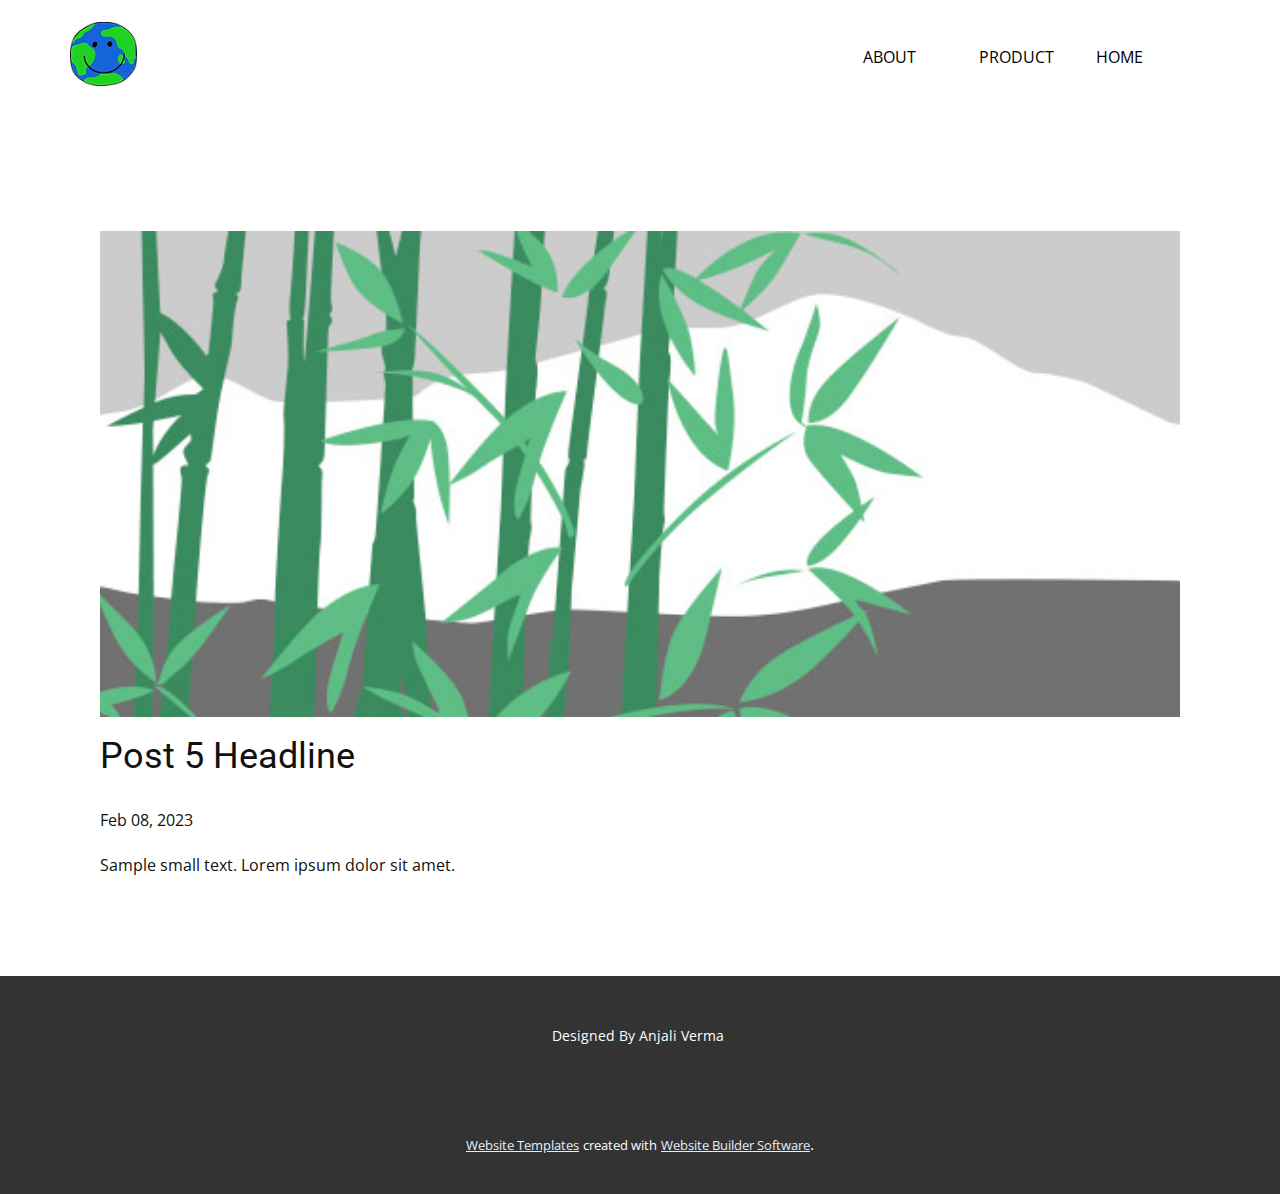
<file: Internship Website/blog/post-4.html>
<!DOCTYPE html>
<html style="font-size: 16px;" lang="en"><head>
    <meta name="viewport" content="width=device-width, initial-scale=1.0">
    <meta charset="utf-8">
    <meta name="keywords" content="Post 1 Headline">
    <meta name="description" content="">
    <title>Post 5 Headline</title>
    <link rel="stylesheet" href="../nicepage.css" media="screen">
<link rel="stylesheet" href="../Post-Template.css" media="screen">
    <script class="u-script" type="text/javascript" src="../jquery-1.9.1.min.js" defer=""></script>
    <script class="u-script" type="text/javascript" src="../nicepage.js" defer=""></script>
    <meta name="generator" content="Nicepage 5.4.7, nicepage.com">
    <link id="u-theme-google-font" rel="stylesheet" href="https://fonts.googleapis.com/css?family=Roboto:100,100i,300,300i,400,400i,500,500i,700,700i,900,900i|Open+Sans:300,300i,400,400i,500,500i,600,600i,700,700i,800,800i">
    
    
    <script type="application/ld+json">{
		"@context": "http://schema.org",
		"@type": "Organization",
		"name": "",
		"logo": "images/earth.jpg"
}</script>
    <meta name="theme-color" content="#0954e7">
  <meta data-intl-tel-input-cdn-path="intlTelInput/"></head>
  <body class="u-body u-xl-mode" data-lang="en"><header class="u-clearfix u-header u-header" id="sec-2622"><div class="u-clearfix u-sheet u-sheet-1">
        <a href="#" class="u-image u-logo u-image-1" data-image-width="79" data-image-height="75">
          <img src="../images/earth.jpg" class="u-logo-image u-logo-image-1">
        </a>
        <div class="u-list u-list-1">
          <div class="u-repeater u-repeater-1">
            <div class="u-container-style u-list-item u-repeater-item">
              <div class="u-container-layout u-similar-container u-container-layout-1">
                <a href="https://www.earthly.ie/product-page/sustainability-starter-pack" class="u-border-1 u-border-active-palette-2-base u-border-hover-palette-1-base u-border-no-left u-border-no-right u-border-no-top u-btn u-button-style u-custom-item u-none u-text-black u-btn-1" target="_blank">ABOUT</a>
              </div>
            </div>
            <div class="u-container-style u-list-item u-repeater-item">
              <div class="u-container-layout u-similar-container u-container-layout-2">
                <a href="https://www.earthly.ie/product-page/sustainability-starter-pack" class="u-border-1 u-border-active-palette-2-base u-border-hover-palette-1-base u-border-no-left u-border-no-right u-border-no-top u-btn u-button-style u-custom-item u-none u-text-black u-btn-2" target="_blank">PRODUCT</a>
              </div>
            </div>
            <div class="u-container-style u-list-item u-repeater-item">
              <div class="u-container-layout u-similar-container u-container-layout-3">
                <a href="https://www.earthly.ie/product-page/sustainability-starter-pack" class="u-border-1 u-border-active-palette-2-base u-border-hover-palette-1-base u-border-no-left u-border-no-right u-border-no-top u-btn u-button-style u-custom-item u-none u-text-black u-btn-3" target="_blank">HOME</a>
              </div>
            </div>
          </div>
        </div>
      </div></header>
    <section class="u-align-center u-clearfix u-section-1" id="sec-5aee">
      <div class="u-clearfix u-sheet u-valign-middle-md u-valign-middle-sm u-valign-middle-xs u-sheet-1"><!--post_details--><!--post_details_options_json--><!--{"source":""}--><!--/post_details_options_json--><!--blog_post-->
        <div class="u-container-style u-expanded-width u-post-details u-post-details-1">
          <div class="u-container-layout u-valign-middle u-container-layout-1"><!--blog_post_image-->
            <img alt="" class="u-blog-control u-expanded-width u-image u-image-default u-image-1" src="../images/68f64b9d.jpeg"><!--/blog_post_image--><!--blog_post_header-->
            <h2 class="u-blog-control u-text u-text-1">Post 5 Headline</h2><!--/blog_post_header--><!--blog_post_metadata-->
            <div class="u-blog-control u-metadata u-metadata-1"><!--blog_post_metadata_date-->
              <span class="u-meta-date u-meta-icon">Feb 08, 2023</span><!--/blog_post_metadata_date--><!--blog_post_metadata_category-->
              <!--/blog_post_metadata_category--><!--blog_post_metadata_comments-->
              <!--/blog_post_metadata_comments-->
            </div><!--/blog_post_metadata--><!--blog_post_content-->
            <div class="u-align-justify u-blog-control u-post-content u-text u-text-2 fr-view">
  Sample small text. Lorem ipsum dolor sit amet.
  </div><!--/blog_post_content-->
          </div>
        </div><!--/blog_post--><!--/post_details-->
      </div>
    </section>
    
    
    <footer class="u-align-center u-clearfix u-footer u-grey-80 u-footer" id="sec-8ea5"><div class="u-clearfix u-sheet u-sheet-1">
        <p class="u-small-text u-text u-text-variant u-text-1">Designed By Anjali Verma&nbsp;</p>
      </div></footer>
    <section class="u-backlink u-clearfix u-grey-80">
      <a class="u-link" href="https://nicepage.com/website-templates" target="_blank">
        <span>Website Templates</span>
      </a>
      <p class="u-text">
        <span>created with</span>
      </p>
      <a class="u-link" href="" target="_blank">
        <span>Website Builder Software</span>
      </a>. 
    </section>
  
</body></html>
</file>
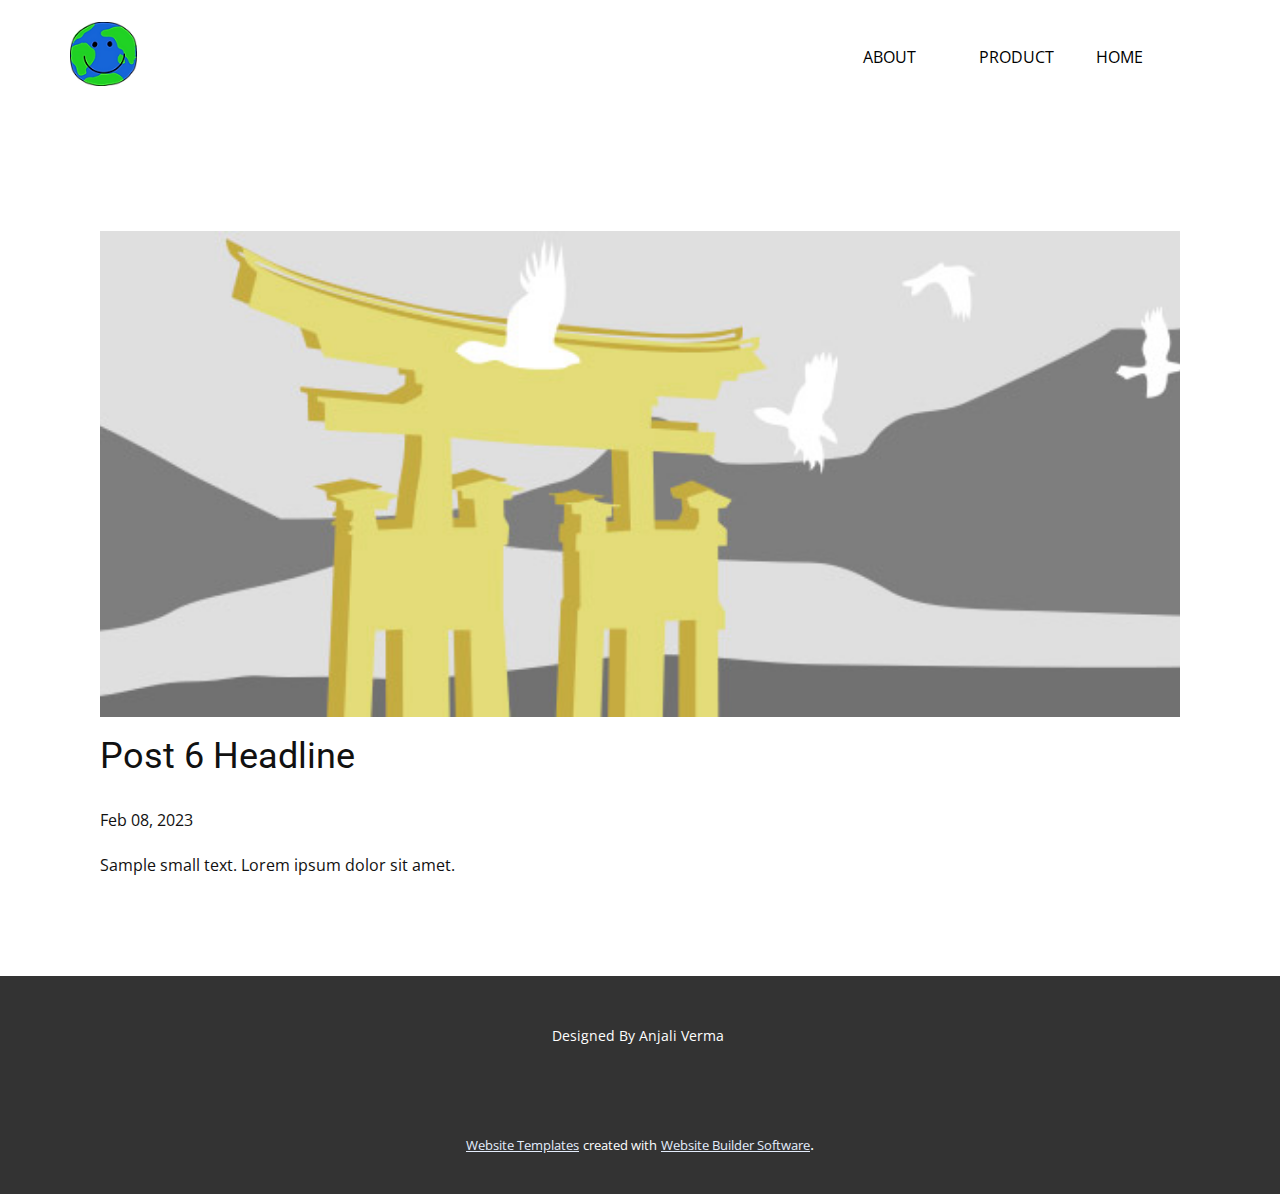
<file: Internship Website/blog/post-5.html>
<!DOCTYPE html>
<html style="font-size: 16px;" lang="en"><head>
    <meta name="viewport" content="width=device-width, initial-scale=1.0">
    <meta charset="utf-8">
    <meta name="keywords" content="Post 1 Headline">
    <meta name="description" content="">
    <title>Post 6 Headline</title>
    <link rel="stylesheet" href="../nicepage.css" media="screen">
<link rel="stylesheet" href="../Post-Template.css" media="screen">
    <script class="u-script" type="text/javascript" src="../jquery-1.9.1.min.js" defer=""></script>
    <script class="u-script" type="text/javascript" src="../nicepage.js" defer=""></script>
    <meta name="generator" content="Nicepage 5.4.7, nicepage.com">
    <link id="u-theme-google-font" rel="stylesheet" href="https://fonts.googleapis.com/css?family=Roboto:100,100i,300,300i,400,400i,500,500i,700,700i,900,900i|Open+Sans:300,300i,400,400i,500,500i,600,600i,700,700i,800,800i">
    
    
    <script type="application/ld+json">{
		"@context": "http://schema.org",
		"@type": "Organization",
		"name": "",
		"logo": "images/earth.jpg"
}</script>
    <meta name="theme-color" content="#0954e7">
  <meta data-intl-tel-input-cdn-path="intlTelInput/"></head>
  <body class="u-body u-xl-mode" data-lang="en"><header class="u-clearfix u-header u-header" id="sec-2622"><div class="u-clearfix u-sheet u-sheet-1">
        <a href="#" class="u-image u-logo u-image-1" data-image-width="79" data-image-height="75">
          <img src="../images/earth.jpg" class="u-logo-image u-logo-image-1">
        </a>
        <div class="u-list u-list-1">
          <div class="u-repeater u-repeater-1">
            <div class="u-container-style u-list-item u-repeater-item">
              <div class="u-container-layout u-similar-container u-container-layout-1">
                <a href="https://www.earthly.ie/product-page/sustainability-starter-pack" class="u-border-1 u-border-active-palette-2-base u-border-hover-palette-1-base u-border-no-left u-border-no-right u-border-no-top u-btn u-button-style u-custom-item u-none u-text-black u-btn-1" target="_blank">ABOUT</a>
              </div>
            </div>
            <div class="u-container-style u-list-item u-repeater-item">
              <div class="u-container-layout u-similar-container u-container-layout-2">
                <a href="https://www.earthly.ie/product-page/sustainability-starter-pack" class="u-border-1 u-border-active-palette-2-base u-border-hover-palette-1-base u-border-no-left u-border-no-right u-border-no-top u-btn u-button-style u-custom-item u-none u-text-black u-btn-2" target="_blank">PRODUCT</a>
              </div>
            </div>
            <div class="u-container-style u-list-item u-repeater-item">
              <div class="u-container-layout u-similar-container u-container-layout-3">
                <a href="https://www.earthly.ie/product-page/sustainability-starter-pack" class="u-border-1 u-border-active-palette-2-base u-border-hover-palette-1-base u-border-no-left u-border-no-right u-border-no-top u-btn u-button-style u-custom-item u-none u-text-black u-btn-3" target="_blank">HOME</a>
              </div>
            </div>
          </div>
        </div>
      </div></header>
    <section class="u-align-center u-clearfix u-section-1" id="sec-5aee">
      <div class="u-clearfix u-sheet u-valign-middle-md u-valign-middle-sm u-valign-middle-xs u-sheet-1"><!--post_details--><!--post_details_options_json--><!--{"source":""}--><!--/post_details_options_json--><!--blog_post-->
        <div class="u-container-style u-expanded-width u-post-details u-post-details-1">
          <div class="u-container-layout u-valign-middle u-container-layout-1"><!--blog_post_image-->
            <img alt="" class="u-blog-control u-expanded-width u-image u-image-default u-image-1" src="../images/8ad73f3c.jpeg"><!--/blog_post_image--><!--blog_post_header-->
            <h2 class="u-blog-control u-text u-text-1">Post 6 Headline</h2><!--/blog_post_header--><!--blog_post_metadata-->
            <div class="u-blog-control u-metadata u-metadata-1"><!--blog_post_metadata_date-->
              <span class="u-meta-date u-meta-icon">Feb 08, 2023</span><!--/blog_post_metadata_date--><!--blog_post_metadata_category-->
              <!--/blog_post_metadata_category--><!--blog_post_metadata_comments-->
              <!--/blog_post_metadata_comments-->
            </div><!--/blog_post_metadata--><!--blog_post_content-->
            <div class="u-align-justify u-blog-control u-post-content u-text u-text-2 fr-view">
  Sample small text. Lorem ipsum dolor sit amet.
  </div><!--/blog_post_content-->
          </div>
        </div><!--/blog_post--><!--/post_details-->
      </div>
    </section>
    
    
    <footer class="u-align-center u-clearfix u-footer u-grey-80 u-footer" id="sec-8ea5"><div class="u-clearfix u-sheet u-sheet-1">
        <p class="u-small-text u-text u-text-variant u-text-1">Designed By Anjali Verma&nbsp;</p>
      </div></footer>
    <section class="u-backlink u-clearfix u-grey-80">
      <a class="u-link" href="https://nicepage.com/website-templates" target="_blank">
        <span>Website Templates</span>
      </a>
      <p class="u-text">
        <span>created with</span>
      </p>
      <a class="u-link" href="" target="_blank">
        <span>Website Builder Software</span>
      </a>. 
    </section>
  
</body></html>
</file>
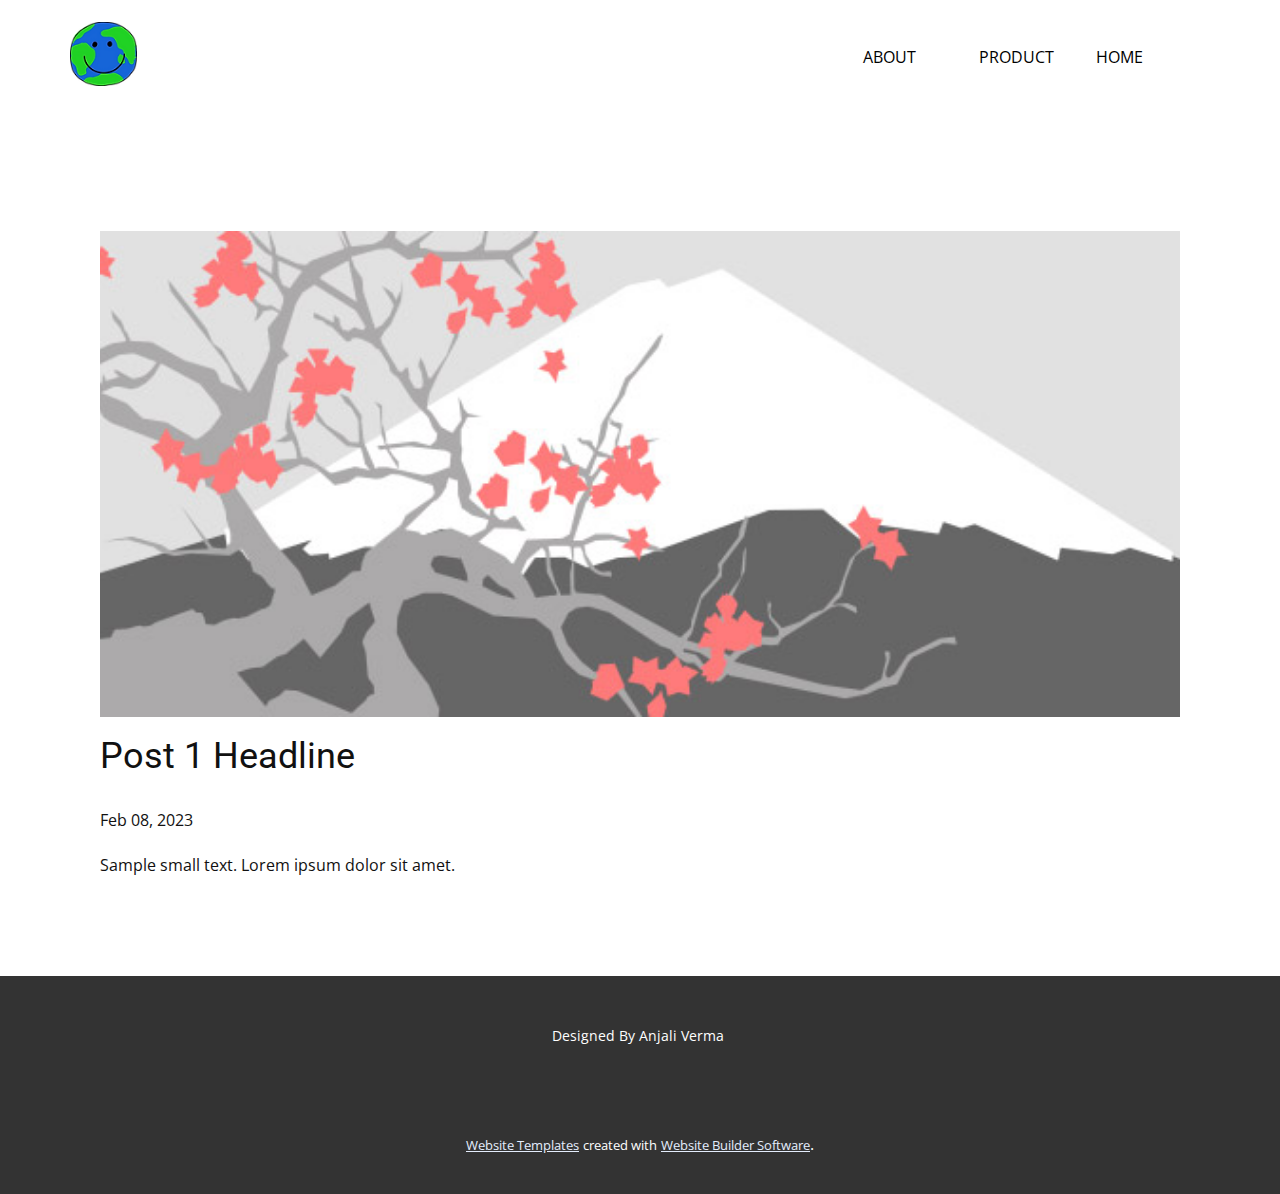
<file: Internship Website/blog/post.html>
<!DOCTYPE html>
<html style="font-size: 16px;" lang="en"><head>
    <meta name="viewport" content="width=device-width, initial-scale=1.0">
    <meta charset="utf-8">
    <meta name="keywords" content="Post 1 Headline">
    <meta name="description" content="">
    <title>Post 1 Headline</title>
    <link rel="stylesheet" href="../nicepage.css" media="screen">
<link rel="stylesheet" href="../Post-Template.css" media="screen">
    <script class="u-script" type="text/javascript" src="../jquery-1.9.1.min.js" defer=""></script>
    <script class="u-script" type="text/javascript" src="../nicepage.js" defer=""></script>
    <meta name="generator" content="Nicepage 5.4.7, nicepage.com">
    <link id="u-theme-google-font" rel="stylesheet" href="https://fonts.googleapis.com/css?family=Roboto:100,100i,300,300i,400,400i,500,500i,700,700i,900,900i|Open+Sans:300,300i,400,400i,500,500i,600,600i,700,700i,800,800i">
    
    
    <script type="application/ld+json">{
		"@context": "http://schema.org",
		"@type": "Organization",
		"name": "",
		"logo": "images/earth.jpg"
}</script>
    <meta name="theme-color" content="#0954e7">
  <meta data-intl-tel-input-cdn-path="intlTelInput/"></head>
  <body class="u-body u-xl-mode" data-lang="en"><header class="u-clearfix u-header u-header" id="sec-2622"><div class="u-clearfix u-sheet u-sheet-1">
        <a href="#" class="u-image u-logo u-image-1" data-image-width="79" data-image-height="75">
          <img src="../images/earth.jpg" class="u-logo-image u-logo-image-1">
        </a>
        <div class="u-list u-list-1">
          <div class="u-repeater u-repeater-1">
            <div class="u-container-style u-list-item u-repeater-item">
              <div class="u-container-layout u-similar-container u-container-layout-1">
                <a href="https://www.earthly.ie/product-page/sustainability-starter-pack" class="u-border-1 u-border-active-palette-2-base u-border-hover-palette-1-base u-border-no-left u-border-no-right u-border-no-top u-btn u-button-style u-custom-item u-none u-text-black u-btn-1" target="_blank">ABOUT</a>
              </div>
            </div>
            <div class="u-container-style u-list-item u-repeater-item">
              <div class="u-container-layout u-similar-container u-container-layout-2">
                <a href="https://www.earthly.ie/product-page/sustainability-starter-pack" class="u-border-1 u-border-active-palette-2-base u-border-hover-palette-1-base u-border-no-left u-border-no-right u-border-no-top u-btn u-button-style u-custom-item u-none u-text-black u-btn-2" target="_blank">PRODUCT</a>
              </div>
            </div>
            <div class="u-container-style u-list-item u-repeater-item">
              <div class="u-container-layout u-similar-container u-container-layout-3">
                <a href="https://www.earthly.ie/product-page/sustainability-starter-pack" class="u-border-1 u-border-active-palette-2-base u-border-hover-palette-1-base u-border-no-left u-border-no-right u-border-no-top u-btn u-button-style u-custom-item u-none u-text-black u-btn-3" target="_blank">HOME</a>
              </div>
            </div>
          </div>
        </div>
      </div></header>
    <section class="u-align-center u-clearfix u-section-1" id="sec-5aee">
      <div class="u-clearfix u-sheet u-valign-middle-md u-valign-middle-sm u-valign-middle-xs u-sheet-1"><!--post_details--><!--post_details_options_json--><!--{"source":""}--><!--/post_details_options_json--><!--blog_post-->
        <div class="u-container-style u-expanded-width u-post-details u-post-details-1">
          <div class="u-container-layout u-valign-middle u-container-layout-1"><!--blog_post_image-->
            <img alt="" class="u-blog-control u-expanded-width u-image u-image-default u-image-1" src="../images/0fd3416c.jpeg"><!--/blog_post_image--><!--blog_post_header-->
            <h2 class="u-blog-control u-text u-text-1">Post 1 Headline</h2><!--/blog_post_header--><!--blog_post_metadata-->
            <div class="u-blog-control u-metadata u-metadata-1"><!--blog_post_metadata_date-->
              <span class="u-meta-date u-meta-icon">Feb 08, 2023</span><!--/blog_post_metadata_date--><!--blog_post_metadata_category-->
              <!--/blog_post_metadata_category--><!--blog_post_metadata_comments-->
              <!--/blog_post_metadata_comments-->
            </div><!--/blog_post_metadata--><!--blog_post_content-->
            <div class="u-align-justify u-blog-control u-post-content u-text u-text-2 fr-view">
  Sample small text. Lorem ipsum dolor sit amet.
  </div><!--/blog_post_content-->
          </div>
        </div><!--/blog_post--><!--/post_details-->
      </div>
    </section>
    
    
    <footer class="u-align-center u-clearfix u-footer u-grey-80 u-footer" id="sec-8ea5"><div class="u-clearfix u-sheet u-sheet-1">
        <p class="u-small-text u-text u-text-variant u-text-1">Designed By Anjali Verma&nbsp;</p>
      </div></footer>
    <section class="u-backlink u-clearfix u-grey-80">
      <a class="u-link" href="https://nicepage.com/website-templates" target="_blank">
        <span>Website Templates</span>
      </a>
      <p class="u-text">
        <span>created with</span>
      </p>
      <a class="u-link" href="" target="_blank">
        <span>Website Builder Software</span>
      </a>. 
    </section>
  
</body></html>
</file>
<file: Internship Website/Page-3.css>
.u-section-1 {
  min-height: 770px;
}

.u-section-1 .u-shape-1 {
  width: calc(((100% - 1140px) / 2) + 490px);
  height: 228px;
  margin: 219px 0 0 auto;
}

.u-section-1 .u-layout-wrap-1 {
  width: 1140px;
  margin: -415px auto 0;
}

.u-section-1 .u-layout-cell-1 {
  min-height: 552px;
}

.u-section-1 .u-container-layout-1 {
  padding: 30px;
}

.u-section-1 .u-text-1 {
  font-size: 2.25rem;
  font-family: "Bree Serif";
  margin: 79px 0 0;
}

.u-section-1 .u-line-1 {
  width: 136px;
  height: 3px;
  transform-origin: left center;
  border-style: solid;
  margin: 35px auto 0 0;
}

.u-section-1 .u-text-2 {
  margin: 35px 0 0;
}

.u-section-1 .u-btn-1 {
  font-weight: 700;
  font-size: 0.9375rem;
  margin: 74px auto 0 7px;
  padding: 14px 39px 15px 38px;
}

.u-section-1 .u-layout-cell-2 {
  min-height: 552px;
}

.u-section-1 .u-container-layout-2 {
  padding: 0;
}

.u-section-1 .u-image-1 {
  height: 435px;
  margin-top: 0;
  margin-bottom: 0;
}

.u-section-1 .u-text-3 {
  font-weight: 700;
  font-size: 3.75rem;
  margin: 158px calc(((100% - 1140px) / 2) + 248px) 0 calc(((100% - 1140px) / 2) + 314px);
}

@media (max-width: 1199px) {
   .u-section-1 {
    min-height: 673px;
  }

  .u-section-1 .u-shape-1 {
    width: calc(((100% - 940px) / 2) + 490px);
  }

  .u-section-1 .u-layout-wrap-1 {
    width: 940px;
  }

  .u-section-1 .u-layout-cell-1 {
    min-height: 455px;
  }

  .u-section-1 .u-btn-1 {
    margin-left: 0;
  }

  .u-section-1 .u-layout-cell-2 {
    min-height: 455px;
  }

  .u-section-1 .u-image-1 {
    height: 359px;
  }

  .u-section-1 .u-text-3 {
    margin-right: 346px;
    margin-left: calc(((100% - 940px) / 2) + 306px);
  }
}

@media (max-width: 991px) {
   .u-section-1 {
    min-height: 567px;
  }

  .u-section-1 .u-shape-1 {
    width: calc(((100% - 720px) / 2) + 490px);
  }

  .u-section-1 .u-layout-wrap-1 {
    width: 720px;
  }

  .u-section-1 .u-layout-cell-1 {
    min-height: 100px;
  }

  .u-section-1 .u-text-1 {
    font-size: 3.75rem;
  }

  .u-section-1 .u-layout-cell-2 {
    min-height: 100px;
  }

  .u-section-1 .u-image-1 {
    height: 275px;
  }

  .u-section-1 .u-text-3 {
    margin-right: 265px;
    margin-left: calc(((100% - 720px) / 2) + 234px);
  }
}

@media (max-width: 767px) {
   .u-section-1 {
    min-height: 780px;
  }

  .u-section-1 .u-shape-1 {
    width: calc(((100% - 540px) / 2) + 490px);
  }

  .u-section-1 .u-layout-wrap-1 {
    width: 540px;
  }

  .u-section-1 .u-container-layout-1 {
    padding-left: 10px;
    padding-right: 10px;
    padding-bottom: 60px;
  }

  .u-section-1 .u-image-1 {
    height: 364px;
  }

  .u-section-1 .u-text-3 {
    margin-right: 199px;
    margin-left: calc(((100% - 540px) / 2) + 176px);
  }
}

@media (max-width: 575px) {
   .u-section-1 {
    min-height: 609px;
  }

  .u-section-1 .u-shape-1 {
    width: calc(((100% - 340px) / 2) + 340px);
  }

  .u-section-1 .u-layout-wrap-1 {
    width: 340px;
  }

  .u-section-1 .u-container-layout-1 {
    padding-bottom: 30px;
  }

  .u-section-1 .u-image-1 {
    height: 229px;
  }

  .u-section-1 .u-text-3 {
    margin-right: 125px;
    margin-left: calc(((100% - 340px) / 2) + 111px);
    font-size: 1.875rem;
  }
}.u-section-2 .u-sheet-1 {
  min-height: 1107px;
}

.u-section-2 .u-gallery-1 {
  width: 913px;
  height: 617px;
  grid-gap: 10px;
  margin: 83px 106px 0 auto;
}

.u-section-2 .u-carousel-item-1 {
  margin-right: 0;
}

.u-section-2 .u-over-slide-1 {
  min-height: 100px;
  padding: 10px;
}

.u-section-2 .u-carousel-item-2 {
  margin-right: 0;
}

.u-section-2 .u-over-slide-2 {
  min-height: 100px;
  padding: 10px;
}

.u-section-2 .u-carousel-item-3 {
  margin-right: 0;
}

.u-section-2 .u-over-slide-3 {
  min-height: 100px;
  padding: 10px;
}

.u-section-2 .u-carousel-item-4 {
  margin-right: 0;
}

.u-section-2 .u-over-slide-4 {
  min-height: 100px;
  padding: 10px;
}

.u-section-2 .u-carousel-item-5 {
  margin-right: 0;
}

.u-section-2 .u-over-slide-5 {
  min-height: 100px;
  padding: 10px;
}

.u-section-2 .u-carousel-item-6 {
  margin-right: 0;
}

.u-section-2 .u-over-slide-6 {
  min-height: 100px;
  padding: 10px;
}

.u-section-2 .u-carousel-thumbnails-1 {
  padding-top: 10px;
}

.u-section-2 .u-carousel-thumbnail-1 {
  width: 100px;
  height: 100px;
}

.u-section-2 .u-carousel-thumbnail-2 {
  width: 100px;
  height: 100px;
}

.u-section-2 .u-carousel-thumbnail-3 {
  width: 100px;
  height: 100px;
}

.u-section-2 .u-carousel-thumbnail-4 {
  width: 100px;
  height: 100px;
}

.u-section-2 .u-carousel-thumbnail-5 {
  width: 100px;
  height: 100px;
}

.u-section-2 .u-carousel-thumbnail-6 {
  width: 100px;
  height: 100px;
}

.u-section-2 .u-carousel-control-1 {
  position: absolute;
  left: 10px;
  width: 40px;
  height: 40px;
}

.u-section-2 .u-carousel-control-2 {
  position: absolute;
  right: 10px;
  width: 40px;
  height: 40px;
}

.u-section-2 .u-text-1 {
  margin: 38px auto 60px 121px;
}

@media (max-width: 1199px) {
  .u-section-2 .u-gallery-1 {
    margin-right: 27px;
  }
}

@media (max-width: 991px) {
  .u-section-2 .u-gallery-1 {
    width: 720px;
    margin-right: 0;
  }
}

@media (max-width: 767px) {
  .u-section-2 .u-gallery-1 {
    width: 540px;
  }

  .u-section-2 .u-carousel-thumbnail-1 {
    width: 82px;
    height: 82px;
  }

  .u-section-2 .u-carousel-thumbnail-2 {
    width: 82px;
    height: 82px;
  }

  .u-section-2 .u-carousel-thumbnail-3 {
    width: 82px;
    height: 82px;
  }

  .u-section-2 .u-carousel-thumbnail-4 {
    width: 82px;
    height: 82px;
  }

  .u-section-2 .u-carousel-thumbnail-5 {
    width: 82px;
    height: 82px;
  }

  .u-section-2 .u-carousel-thumbnail-6 {
    width: 82px;
    height: 82px;
  }
}

@media (max-width: 575px) {
  .u-section-2 .u-gallery-1 {
    width: 340px;
  }

  .u-section-2 .u-carousel-thumbnail-1 {
    width: 48px;
    height: 48px;
  }

  .u-section-2 .u-carousel-thumbnail-2 {
    width: 48px;
    height: 48px;
  }

  .u-section-2 .u-carousel-thumbnail-3 {
    width: 48px;
    height: 48px;
  }

  .u-section-2 .u-carousel-thumbnail-4 {
    width: 48px;
    height: 48px;
  }

  .u-section-2 .u-carousel-thumbnail-5 {
    width: 48px;
    height: 48px;
  }

  .u-section-2 .u-carousel-thumbnail-6 {
    width: 48px;
    height: 48px;
  }

  .u-section-2 .u-text-1 {
    margin-left: 76px;
  }
}
</file>
<file: Internship Website/Blog-Template.css>
.u-section-1 .u-sheet-1 {
  min-height: 561px;
}

.u-section-1 .u-repeater-1 {
  margin-top: 60px;
  margin-bottom: 60px;
  min-height: 441px;
  grid-template-columns: calc(33.3333% - 15px) calc(33.3333% - 15px) calc(33.3333% - 15px);
  height: auto;
  grid-gap: 22px;
}

.u-section-1 .u-repeater-item-1 {
  background-image: none;
}

.u-section-1 .u-container-layout-1 {
  padding: 30px 20px;
}

.u-section-1 .u-text-1 {
  margin-top: 0;
  margin-bottom: 0;
}

.u-section-1 .u-image-1 {
  height: 222px;
  margin-top: 17px;
  margin-bottom: 0;
}

.u-section-1 .u-text-2 {
  margin-top: 20px;
  margin-bottom: 0;
}

.u-section-1 .u-btn-1 {
  background-image: none;
  border-style: none none solid;
  margin: 17px auto 0 0;
  padding: 0;
}

.u-section-1 .u-container-layout-2 {
  padding: 30px 20px;
}

.u-section-1 .u-text-3 {
  margin-top: 0;
  margin-bottom: 0;
}

.u-section-1 .u-image-2 {
  height: 222px;
  margin-top: 17px;
  margin-bottom: 0;
}

.u-section-1 .u-text-4 {
  margin-top: 20px;
  margin-bottom: 0;
}

.u-section-1 .u-btn-2 {
  background-image: none;
  border-style: none none solid;
  margin: 17px auto 0 0;
  padding: 0;
}

.u-section-1 .u-container-layout-3 {
  padding: 30px 20px;
}

.u-section-1 .u-text-5 {
  margin-top: 0;
  margin-bottom: 0;
}

.u-section-1 .u-image-3 {
  height: 222px;
  margin-top: 17px;
  margin-bottom: 0;
}

.u-section-1 .u-text-6 {
  margin-top: 20px;
  margin-bottom: 0;
}

.u-section-1 .u-btn-3 {
  background-image: none;
  border-style: none none solid;
  margin: 17px auto 0 0;
  padding: 0;
}

@media (max-width: 1199px) {
  .u-section-1 .u-sheet-1 {
    min-height: 484px;
  }

  .u-section-1 .u-repeater-1 {
    min-height: 364px;
    grid-template-columns: repeat(3, calc(33.333333333333336% - 15px));
  }
}

@media (max-width: 991px) {
  .u-section-1 .u-sheet-1 {
    min-height: 956px;
  }

  .u-section-1 .u-repeater-1 {
    min-height: 836px;
    grid-template-columns: repeat(2, calc(50% - 11.25px));
  }
}

@media (max-width: 767px) {
  .u-section-1 .u-repeater-1 {
    grid-template-columns: 100%;
  }

  .u-section-1 .u-container-layout-1 {
    padding-left: 10px;
    padding-right: 10px;
  }

  .u-section-1 .u-image-1 {
    height: 278px;
  }

  .u-section-1 .u-container-layout-2 {
    padding-left: 10px;
    padding-right: 10px;
  }

  .u-section-1 .u-image-2 {
    height: 278px;
  }

  .u-section-1 .u-container-layout-3 {
    padding-left: 10px;
    padding-right: 10px;
  }

  .u-section-1 .u-image-3 {
    height: 278px;
  }
}
</file>
<file: Internship Website/Post-Template.css>
.u-section-1 .u-sheet-1 {
  min-height: 835px;
}

.u-section-1 .u-post-details-1 {
  min-height: 375px;
  margin-top: 60px;
  margin-bottom: -10px;
}

.u-section-1 .u-container-layout-1 {
  padding: 30px;
}

.u-section-1 .u-image-1 {
  height: 486px;
  margin-top: 0;
  margin-bottom: 0;
  margin-left: 0;
}

.u-section-1 .u-text-1 {
  margin-top: 20px;
  margin-bottom: 0;
  margin-left: 0;
}

.u-section-1 .u-metadata-1 {
  margin-top: 30px;
  margin-bottom: 0;
  margin-left: 0;
}

.u-section-1 .u-text-2 {
  margin-bottom: 0;
  margin-top: 20px;
  margin-left: 0;
}

@media (max-width: 1199px) {
  .u-section-1 .u-image-1 {
    margin-left: initial;
  }
}

@media (max-width: 991px) {
  .u-section-1 .u-sheet-1 {
    min-height: 782px;
  }

  .u-section-1 .u-post-details-1 {
    margin-bottom: 60px;
  }

  .u-section-1 .u-image-1 {
    height: 423px;
    margin-left: initial;
  }
}

@media (max-width: 767px) {
  .u-section-1 .u-sheet-1 {
    min-height: 722px;
  }

  .u-section-1 .u-container-layout-1 {
    padding-left: 10px;
    padding-right: 10px;
  }

  .u-section-1 .u-image-1 {
    height: 354px;
    margin-top: 9px;
    margin-left: initial;
  }
}

@media (max-width: 575px) {
  .u-section-1 .u-sheet-1 {
    min-height: 656px;
  }

  .u-section-1 .u-image-1 {
    height: 275px;
    margin-left: initial;
  }
}
</file>
